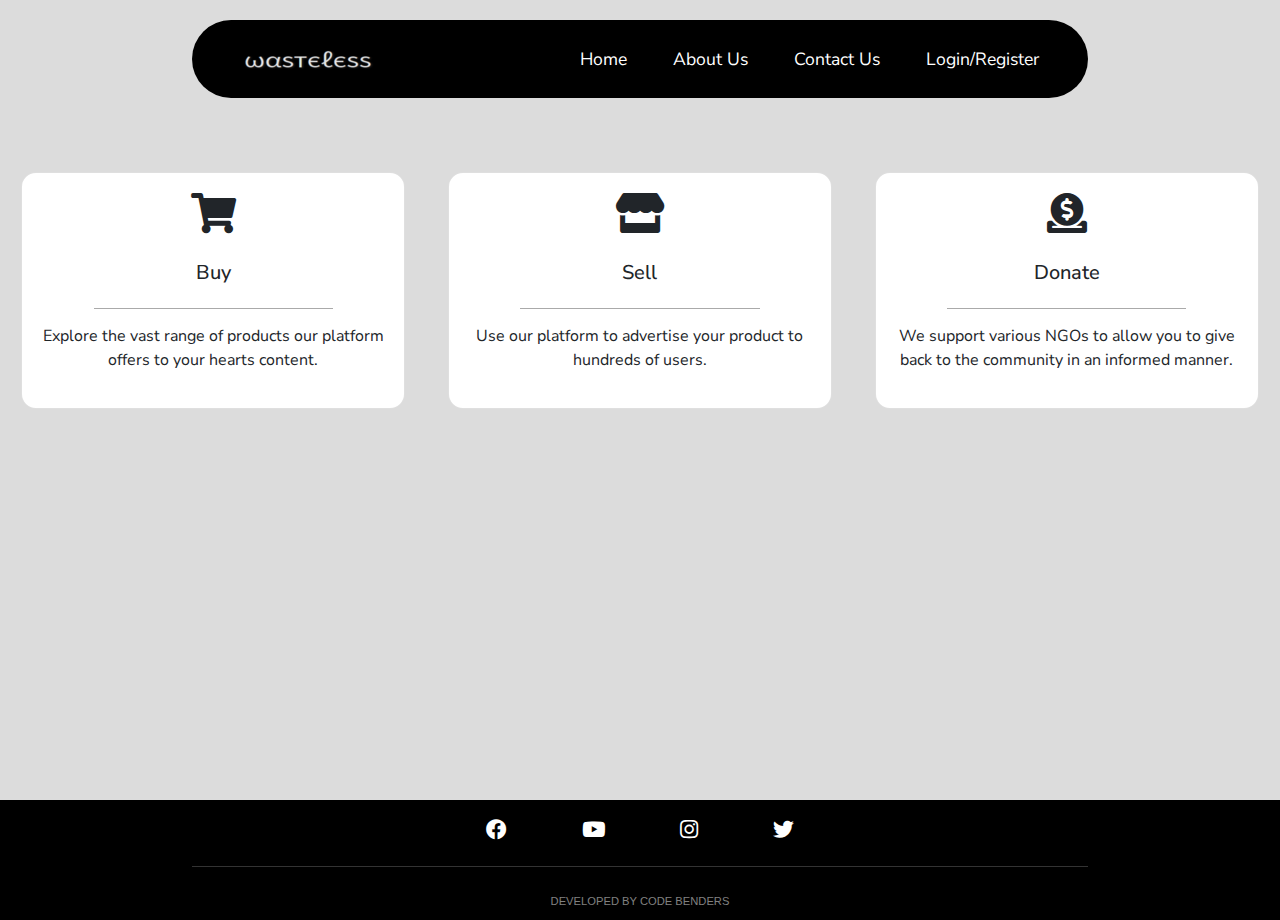
<file: index.html>
<!DOCTYPE html>
<html lang = "en">
    <head>
        <meta charset="utf-8">
        <meta name="viewport" content="width=device-width, initial-scale=1.0">
        <title>WasteLess</title>
        <link rel="stylesheet" href="https://stackpath.bootstrapcdn.com/bootstrap/4.3.1/css/bootstrap.min.css" integrity="sha384-ggOyR0iXCbMQv3Xipma34MD+dH/1fQ784/j6cY/iJTQUOhcWr7x9JvoRxT2MZw1T" crossorigin="anonymous">
        <script src="https://code.jquery.com/jquery-3.3.1.slim.min.js" integrity="sha384-q8i/X+965DzO0rT7abK41JStQIAqVgRVzpbzo5smXKp4YfRvH+8abtTE1Pi6jizo" crossorigin="anonymous"></script>
        <script src="https://cdnjs.cloudflare.com/ajax/libs/popper.js/1.14.7/umd/popper.min.js" integrity="sha384-UO2eT0CpHqdSJQ6hJty5KVphtPhzWj9WO1clHTMGa3JDZwrnQq4sF86dIHNDz0W1" crossorigin="anonymous"></script>
        <script src="https://stackpath.bootstrapcdn.com/bootstrap/4.3.1/js/bootstrap.min.js" integrity="sha384-JjSmVgyd0p3pXB1rRibZUAYoIIy6OrQ6VrjIEaFf/nJGzIxFDsf4x0xIM+B07jRM" crossorigin="anonymous"></script>
        <link rel ="stylesheet" href= "home.css" >
        <link rel="stylesheet" href="fontawesome-free-5.10.2-web/css/all.css">
        
        
    </head>
    <body>
      <div style='min-height: 100%;position:relative;padding:0px;'>
          <nav class="navbar sticky-top navbar-expand-lg navbar-dark bg-light customNav">
              <a class="navbar-brand brand" href="#">
                  <img src="LOGOB.png"></img></a>
              <button class="navbar-toggler" type="button" data-toggle="collapse" data-target="#navbarSupportedContent" aria-controls="navbarSupportedContent" aria-expanded="false" aria-label="Toggle navigation">
                <span class="navbar-toggler-icon"></span>
              </button>   
            
              <div class="collapse navbar-collapse" id="navbarSupportedContent">
              
                <ul class="navbar-nav elements">
                  <li onclick="location.href = 'index.html';" class="nav-item active">
                    <a class="nav-link" href="#"> <p>Home</p> <span class="sr-only">(current)</span></a>
                  </li>
                  <li class="nav-item">
                    <a class="nav-link" href="#"><p>About Us</p></a>
                  </li>
                  <li class='nav-item'>
                    <a class="nav-link" href="#"><p>Contact Us</p></a>
                  </li>
                  <li class="nav-item">
                    <a class="nav-link" href="#"><p>Login/Register</p></a>
                  </li>
                </ul>
              </div>
            </nav>


              <div class = "d-flex flex-lg-row flex-md-column flex-sm-column flex-xs-column flex-xl-row flex-grow-1 flex-shrink-0 flex-wrap justify-content-around align-items-center main">


                <div onclick="location.href = 'buy.html';"class="d-flex flex-column align-items-center justify-content-start card">
                  <i class="fas fa-shopping-cart"></i>
                  <h5>Buy</h5>
                  <hr style='margin:15px;background:#AAA;'class='break'/>
                  <p>Explore the vast range of products our platform 
                    offers to your hearts content.</p>
                </div>
                <div onclick="location.href = 'seller.html';"class="d-flex flex-column align-items-center justify-content-start card">
                  <i class="fas fa-store"></i>
                  <h5>Sell</h5>
                  <hr style='margin:15px;background:#AAA;'class='break'/>
                  <p>Use our platform to advertise your product to 
                    hundreds of users.</p>
                </div>
                <div onclick="location.href = 'donate.html';"class="d-flex flex-column align-items-center justify-content-start card">
                    <i class="fas fa-donate"></i>
                  <h5>Donate</h5>
                  <hr style='margin:15px;background:#AAA;'class='break'/>
                  <p>We support various NGOs to allow you to 
                    give back to the community in an informed manner.</p>
                </div>



              <div class="d-flex flex-column align-items-center bottom">
                  <div class = "d-flex flex-row justify-content-around align-items-center socials">
                    <i class="fab fa-facebook"></i>
                    <i class="fab fa-youtube"></i>
                    <i class="fab fa-instagram"></i>
                    <i class="fab fa-twitter"></i>
                  </div>
                  <hr class='break'/>
                  <p style='color:grey;font-size:0.7em;margin:10px;'>DEVELOPED BY CODE BENDERS</p>
              </div>

      </div>



              
                            
  
                
    </body>
</html>
</file>
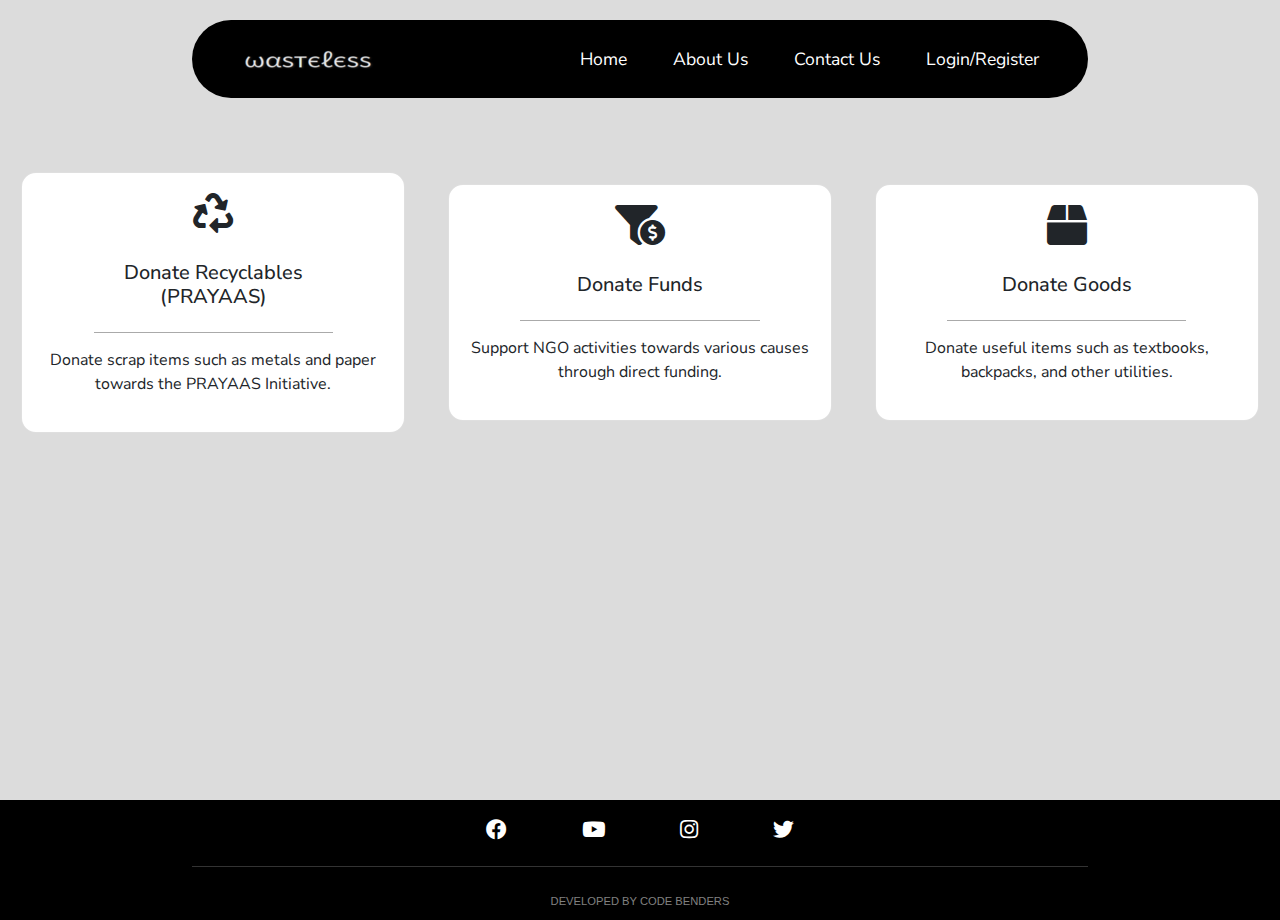
<file: donate.html>
<!DOCTYPE html>
<html lang = "en">
    <head>
        <meta charset="utf-8">
        <title>Donate</title>
        <meta name="viewport" content="width=device-width, initial-scale=1.0">
        <link rel="stylesheet" href="https://stackpath.bootstrapcdn.com/bootstrap/4.3.1/css/bootstrap.min.css" integrity="sha384-ggOyR0iXCbMQv3Xipma34MD+dH/1fQ784/j6cY/iJTQUOhcWr7x9JvoRxT2MZw1T" crossorigin="anonymous">
        <script src="https://code.jquery.com/jquery-3.3.1.slim.min.js" integrity="sha384-q8i/X+965DzO0rT7abK41JStQIAqVgRVzpbzo5smXKp4YfRvH+8abtTE1Pi6jizo" crossorigin="anonymous"></script>
        <script src="https://cdnjs.cloudflare.com/ajax/libs/popper.js/1.14.7/umd/popper.min.js" integrity="sha384-UO2eT0CpHqdSJQ6hJty5KVphtPhzWj9WO1clHTMGa3JDZwrnQq4sF86dIHNDz0W1" crossorigin="anonymous"></script>
        <script src="https://stackpath.bootstrapcdn.com/bootstrap/4.3.1/js/bootstrap.min.js" integrity="sha384-JjSmVgyd0p3pXB1rRibZUAYoIIy6OrQ6VrjIEaFf/nJGzIxFDsf4x0xIM+B07jRM" crossorigin="anonymous"></script>
        <link rel ="stylesheet" href= "home.css" >
        <link rel="stylesheet" href="fontawesome-free-5.10.2-web/css/all.css">
        
        
    </head>
    <body>
      <div style='min-height: 100%;position:relative;padding:0px;'>
          <nav class="navbar sticky-top navbar-expand-lg navbar-dark bg-light customNav">
              <a class="navbar-brand brand" href="#">
                  <img src="LOGOB.png"></img></a>
              <button class="navbar-toggler" type="button" data-toggle="collapse" data-target="#navbarSupportedContent" aria-controls="navbarSupportedContent" aria-expanded="false" aria-label="Toggle navigation">
                <span class="navbar-toggler-icon"></span>
              </button>   
            
              <div class="collapse navbar-collapse" id="navbarSupportedContent">
              
                <ul class="navbar-nav elements">
                  <li onclick="location.href='index.html';"  class="nav-item active">
                    <a class="nav-link" href="#"> <p>Home</p> <span class="sr-only">(current)</span></a>
                  </li>
                  <li class="nav-item">
                    <a class="nav-link" href="#"><p>About Us</p></a>
                  </li>
                  <li class='nav-item'>
                    <a class="nav-link" href="#"><p>Contact Us</p></a>
                  </li>
                  <li class="nav-item">
                    <a class="nav-link" href="#"><p>Login/Register</p></a>
                  </li>
                </ul>
              </div>
            </nav>


              <div class = "d-flex flex-lg-row flex-md-column flex-sm-column flex-xs-column flex-xl-row flex-grow-1 flex-shrink-0 flex-wrap justify-content-around align-items-center main">


                <div onclick="location.href='Recyclables.html';" class="d-flex flex-column align-items-center justify-content-start card">
                    <i class="fas fa-recycle"></i>
                  <h5 style='text-align:center;'>Donate Recyclables <br/>(PRAYAAS)</h5>
                  <hr style='margin:15px;background:#AAA;'class='break'/>
                  <p>Donate scrap items such as metals and paper towards the PRAYAAS Initiative.</p>
                </div>
                <div onclick="location.href='Funds.html';" class="d-flex flex-column align-items-center justify-content-start card">
                        <i class="fas fa-funnel-dollar"></i>
                      <h5>Donate Funds</h5>
                      <hr style='margin:15px;background:#AAA;'class='break'/>
                      <p>Support NGO activities towards various causes through direct funding.</p>
                    </div>
                <div onclick="location.href='Goods.html';" class="d-flex flex-column align-items-center justify-content-start card">
                    <i class="fas fa-box"></i>
                  <h5>Donate Goods</h5>
                  <hr style='margin:15px;background:#AAA;'class='break'/>
                  <p>Donate useful items such as textbooks, backpacks, and other utilities.</p>
                </div>
               

              </div> 


                    <div class="d-flex flex-column align-items-center bottom">
                        <div class = "d-flex flex-row justify-content-around align-items-center socials">
                          <i class="fab fa-facebook"></i>
                          <i class="fab fa-youtube"></i>
                          <i class="fab fa-instagram"></i>
                          <i class="fab fa-twitter"></i>
                        </div>
                        <hr class='break'/>
                        <p style='color:grey;font-size:0.7em;margin:10px;'>DEVELOPED BY CODE BENDERS</p>
                    </div>

      </div>



              
                            
  
                
    </body>
</html>
</file>
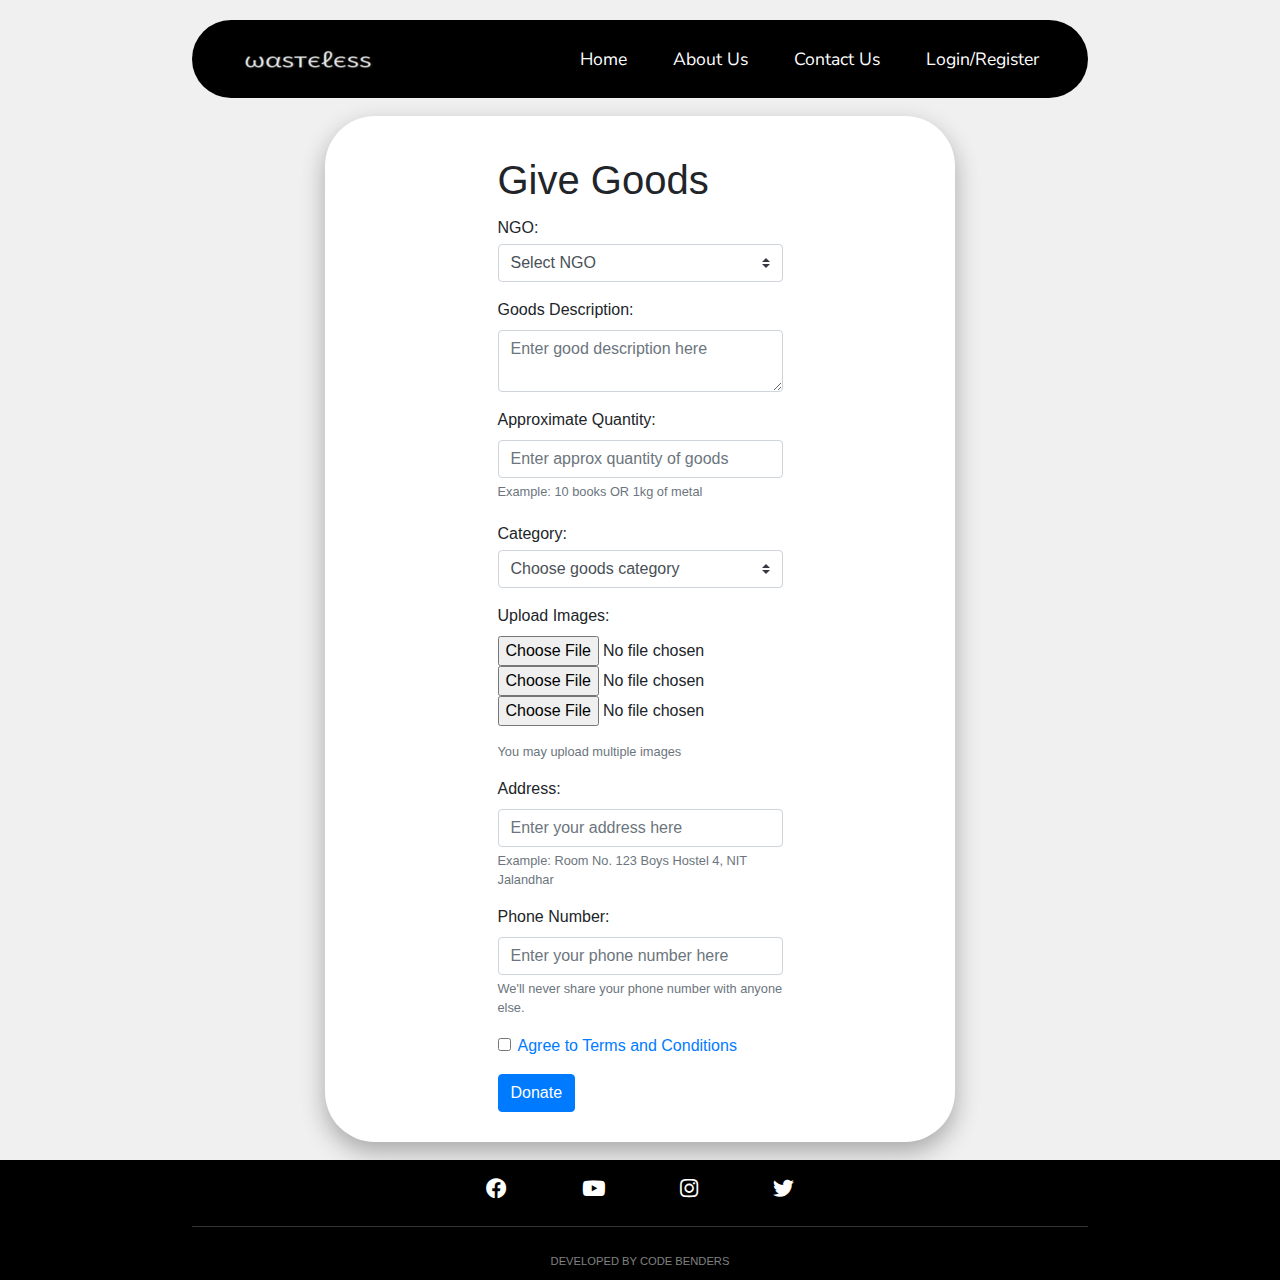
<file: Goods.html>
<!DOCTYPE html>
<html lang = "en">
    <head>
        <meta charset="utf-8">
        <title>Goods</title>
        <link rel="stylesheet" href="https://stackpath.bootstrapcdn.com/bootstrap/4.3.1/css/bootstrap.min.css" integrity="sha384-ggOyR0iXCbMQv3Xipma34MD+dH/1fQ784/j6cY/iJTQUOhcWr7x9JvoRxT2MZw1T" crossorigin="anonymous">
        <script src="https://code.jquery.com/jquery-3.3.1.slim.min.js" integrity="sha384-q8i/X+965DzO0rT7abK41JStQIAqVgRVzpbzo5smXKp4YfRvH+8abtTE1Pi6jizo" crossorigin="anonymous"></script>
        <script src="https://cdnjs.cloudflare.com/ajax/libs/popper.js/1.14.7/umd/popper.min.js" integrity="sha384-UO2eT0CpHqdSJQ6hJty5KVphtPhzWj9WO1clHTMGa3JDZwrnQq4sF86dIHNDz0W1" crossorigin="anonymous"></script>
        <script src="https://stackpath.bootstrapcdn.com/bootstrap/4.3.1/js/bootstrap.min.js" integrity="sha384-JjSmVgyd0p3pXB1rRibZUAYoIIy6OrQ6VrjIEaFf/nJGzIxFDsf4x0xIM+B07jRM" crossorigin="anonymous"></script>
        <link rel ="stylesheet" href= "Goods.css" >
        <link rel="stylesheet" href="fontawesome-free-5.10.2-web/css/all.css">
        
        
    </head>
    <body>
      <div style='min-height: 100%;position:relative;padding:0px;'>
          <nav class="navbar sticky-top navbar-expand-lg navbar-dark bg-light customNav">
              <a class="navbar-brand brand" href="#">
                  <img src="LOGOB.png"></img></a>
              <button class="navbar-toggler" type="button" data-toggle="collapse" data-target="#navbarSupportedContent" aria-controls="navbarSupportedContent" aria-expanded="false" aria-label="Toggle navigation">
                <span class="navbar-toggler-icon"></span>
              </button>   
            
              <div class="collapse navbar-collapse" id="navbarSupportedContent">
              
                <ul class="navbar-nav elements">
                  <li class="nav-item active">
                    <a class="nav-link" href="#"> <p>Home</p> <span class="sr-only">(current)</span></a>
                  </li>
                  <li class="nav-item">
                    <a class="nav-link" href="#"><p>About Us</p></a>
                  </li>
                  <li class='nav-item'>
                    <a class="nav-link" href="#"><p>Contact Us</p></a>
                  </li>
                  <li class="nav-item">
                    <a class="nav-link" href="#"><p>Login/Register</p></a>
                  </li>
                </ul>
              </div>
            </nav>
            <div class="container">
                <div class="row selling">
                    <div class="offset-xl-3 col-xl-6 offset-lg-2 col-lg-8 col-md-12 col-sm-12 sell">
                        <h1>Give Goods</h1>
                         <form action="">
                           
                            <div class="form-group">
                                <label class="my-1 mr-2" for="inlineFormCustomSelectPref">NGO: </label>
                                <select required class="custom-select mr-sm-2" id="category">
                                    <option selected value="">Select NGO</option>
                                    <option value="Prayaas">Prayaas</option>
                                    <option value="Pahal">Pahal</option>
                                    <option value="NGO1">NGO1</option>
                                    <option value="clothing">NGO2</option>
                                  </select>
                            <!-- </form> -->
                        </div>
                          <div class="form-group">
                            <label for="description">Goods Description:</label>
                            <textarea type="text" class="form-control" row="1" id="productdescritpion" required placeholder="Enter good description here"></textarea>
                          </div>

                          <div class="form-group">
                                <label for="description" >Approximate Quantity:</label>
                                <input type="text" class="form-control" id="productprice" pattern="[0-9]{}" required placeholder="Enter approx quantity of goods">
                                <small  class="form-text text-muted">Example: 10 books OR 1kg of metal</small>

                         </div>
                            
                         <div class="form-group">
                            <label class="my-1 mr-2" for="inlineFormCustomSelectPref">Category: </label>
                            <select required class="custom-select mr-sm-2" id="category">
                                <option selected value="">Choose goods category</option>
                                <option value="books">Books</option>
                                <option value="electronic">Electronic Items</option>
                                <option value="sports">Sports</option>
                                <option value="clothing">Clothing</option>
                                <option value="stationary">Stationary</option>
                                <option value="furniture">Furniture</option>
                                <option value="furniture">Daily Use</option>
                                <option value="others">Others</option>
                              </select>
                        <!-- </form> -->
                    </div>
                        
                    <div class="form-group">
                        <label for="address">Upload Images:</label>
                        <div class="form-group">
                        <input type="file" name="pic" accept="image/*" required>
                        <input type="file" name="pic" accept="image/*">
                        <input type="file" name="pic" accept="image/*">
                        </div>
                        <small id="emailHelp" class="form-text text-muted">You may upload multiple images</small>
                    </div>
                        <div class="form-group">
                            <label for="address">Address:</label>
                            <input type="text" class="form-control" id="address" required placeholder="Enter your address here">
                            <small id="emailHelp" class="form-text text-muted">Example: Room No. 123 Boys Hostel 4, NIT Jalandhar</small>

                        </div>
                     
                        
                         <div class="form-group">
                                <label for="description">Phone Number:</label>
                                <input type="text" class="form-control" id="phonenumber" pattern="[0-9]{}" required placeholder="Enter your phone number here">
                                <small id="emailHelp" class="form-text text-muted">We'll never share your phone number with anyone else.</small>
                            </div>
                            
                            <div class="form-group">
                                <div class="form-check">
                                  <input class="form-check-input" type="checkbox" value="" id="termsandcondition" required>
                                  <label class="form-check-label" for="termsandcondition">
                                   <a href="termsandconditions.html"> Agree to Terms and Conditions</a>
                                  </label>
                                  <!-- <div class="invalid-feedback">
                                    You must agree before submitting.
                                  </div> -->
                                </div>
                              </div>
                              <button class="btn btn-primary" type="submit">Donate</button>

                         </form>
                    </div>
                </div> 
            </div>
             

                    <div class="d-flex flex-column align-items-center bottom">
                        <div class = "d-flex flex-row justify-content-around align-items-center socials">
                          <i class="fab fa-facebook"></i>
                          <i class="fab fa-youtube"></i>
                          <i class="fab fa-instagram"></i>
                          <i class="fab fa-twitter"></i>
                        </div>
                        <hr class='break'/>
                        <p style='color:grey;font-size:0.7em;margin:10px;'>DEVELOPED BY CODE BENDERS</p>
                    </div>

      </div>



              
                            
  
                
    </body>
</html>
</file>
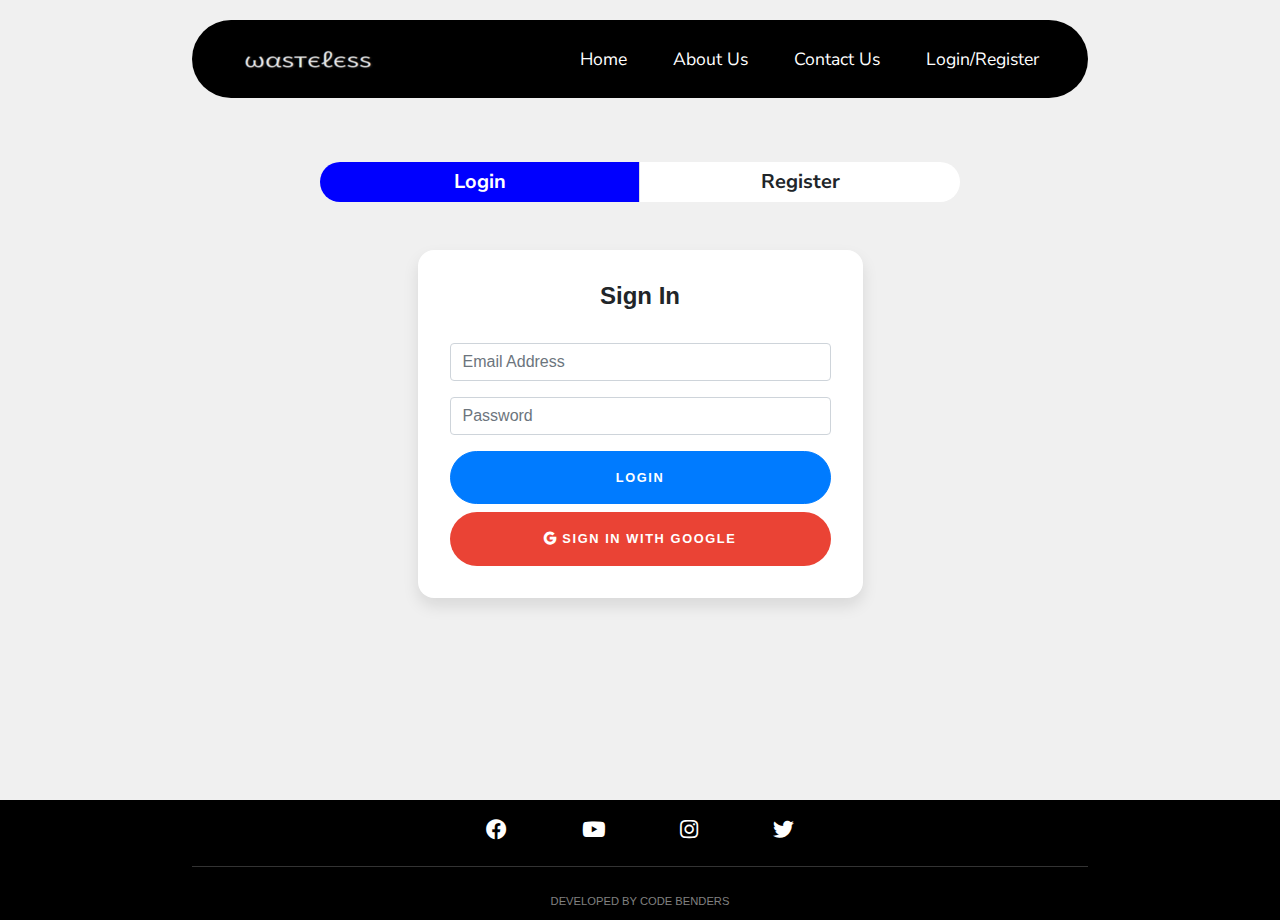
<file: Login.html>
<!DOCTYPE html>
<html lang = "en">
    <head>
        <meta charset="utf-8">
        <title>Login</title>
        <meta name="viewport" content="width=device-width, initial-scale=1.0">
        <link rel="stylesheet" href="https://stackpath.bootstrapcdn.com/bootstrap/4.3.1/css/bootstrap.min.css" integrity="sha384-ggOyR0iXCbMQv3Xipma34MD+dH/1fQ784/j6cY/iJTQUOhcWr7x9JvoRxT2MZw1T" crossorigin="anonymous">
        <script src="https://code.jquery.com/jquery-3.3.1.slim.min.js" integrity="sha384-q8i/X+965DzO0rT7abK41JStQIAqVgRVzpbzo5smXKp4YfRvH+8abtTE1Pi6jizo" crossorigin="anonymous"></script>
        <script src="https://cdnjs.cloudflare.com/ajax/libs/popper.js/1.14.7/umd/popper.min.js" integrity="sha384-UO2eT0CpHqdSJQ6hJty5KVphtPhzWj9WO1clHTMGa3JDZwrnQq4sF86dIHNDz0W1" crossorigin="anonymous"></script>
        <script src="https://stackpath.bootstrapcdn.com/bootstrap/4.3.1/js/bootstrap.min.js" integrity="sha384-JjSmVgyd0p3pXB1rRibZUAYoIIy6OrQ6VrjIEaFf/nJGzIxFDsf4x0xIM+B07jRM" crossorigin="anonymous"></script>
        <link rel ="stylesheet" href= "login.css" >
        <link rel="stylesheet" href="fontawesome-free-5.10.2-web/css/all.css">
        
        
    </head>
    <body>
      <div style='min-height: 100%;position:relative;padding:0px;'>
          <nav class="navbar sticky-top navbar-expand-lg navbar-dark bg-light customNav">
              <a class="navbar-brand brand" href="#">
                  <img src="LOGOB.png"></img></a>
              <button class="navbar-toggler" type="button" data-toggle="collapse" data-target="#navbarSupportedContent" aria-controls="navbarSupportedContent" aria-expanded="false" aria-label="Toggle navigation">
                <span class="navbar-toggler-icon"></span>
              </button>   
            
              <div class="collapse navbar-collapse" id="navbarSupportedContent">
              
                <ul class="navbar-nav elements">
                  <li class="nav-item active">
                    <a class="nav-link" href="#"> <p>Home</p> <span class="sr-only">(current)</span></a>
                  </li>
                  <li class="nav-item">
                    <a class="nav-link" href="#"><p>About Us</p></a>
                  </li>
                  <li class='nav-item'>
                    <a class="nav-link" href="#"><p>Contact Us</p></a>
                  </li>
                  <li class="nav-item">
                    <a class="nav-link" href="#"><p>Login/Register</p></a>
                  </li>
                </ul>
              </div>
            </nav>

            <div class='d-flex flex-row justify-content-around align-items-center buttons'>
              <div class='d-flex flex-row justify-content-around align-items-center inner'>
                <h5>Login</h5>
              </div>
              <div class='d-flex flex-row justify-content-around align-items-center inner'>
                <h5>Register</h5>
              </div>
            </div>

            <div> 


              <div id='signIn' class="container">
                <div class="row">
                  <div class="col-sm-9 col-md-7 col-lg-5 mx-auto">
                    <div class="card card-signin my-5">
                      <div class="card-body">
                        <h5 class="card-title text-center">Sign In</h5>
                        <form class="form-signin">
                             <div class="form-group">
                                  <input type="email"  class="form-control" placeholder="Email Address" pattern="[a-z0-9._%+-]+@[a-z0-9.-]+\.[a-z]{2,4}$" title="exapmle@domain.com" name="Email"  required>
                             </div>
        
                            <div class="form-group">
                                    <input type="password"  class="form-control" placeholder="Password" name="password"  required>
                            </div> 
                            <button class="btn btn-lg btn-primary btn-block text-uppercase" type="submit">Login</button> 
                            <button class="btn btn-lg btn-google btn-block text-uppercase" type="submit"><i class="fab fa-google"></i> Sign in with Google</button>
                        </form>
                       
                      </div>
                    </div>
                  </div>
                </div>
              </div>
              <div style='display:none;' id='reg'class="container">
                <div class="row">
                  <div class="col-sm-9 col-md-7 col-lg-5 mx-auto reg">
                    <div class="card card-signup my-5">
                      <div class="card-body">
                        <h5 class="card-title text-center">Register</h5>
                        <form class="form-signup">
                          <div class="form-group">
                          </div>
                          <div class="form-group">
                            <input type="text"  class="form-control" placeholder="Full Name" name="Name" required>
                          </div>
                          <div class="form-group">
                            <input type="text"  class="form-control" placeholder="Roll Number" name="Roll-Number" pattern="[0-9]{8}" title="Roll Number should be in 8 digit Number " required>
                          </div>
      
                          <div class="form-group">
                                  <input type="email"  class="form-control" placeholder="Email Address" pattern="[a-z0-9._%+-]+@[a-z0-9.-]+\.[a-z]{2,4}$" title="exapmle@domain.com" name="Email"  required>
                          </div>  
      
                          <div class="form-group">
                                  <input type="text"  class="form-control" placeholder="Contact Number" name="Contact-Number" pattern="[0-9]{10}" required>
                          </div>   
                          
                          <div class="form-group">
                                  <input  id='firstPass' type="password" value='' class="form-control password" placeholder="Password" name="password"  required>
                          </div> 
      
                          <div class="form-group">
                                  <input id='secondPass' type="password"  value = '' class="form-control confirm_password" placeholder="Confirm Password" name="confirm_password"  required>
                          </div>  
                          <button id='reg' class="btn btn-lg btn-primary btn-block text-uppercase" type="submit">Register</button>  
                          <button class="btn btn-lg btn-google btn-block text-uppercase" type="submit"><i class="fab fa-google-plus-g"></i> Sign up with Google</button>
                        </form>
                       
                      </div>
                    </div>
                  </div>
                </div>
              </div>


              
            </div>
        
            

            <div class="d-flex flex-column align-items-center bottom">
                <div class = "d-flex flex-row justify-content-around align-items-center socials">
                  <i class="fab fa-facebook"></i>
                  <i class="fab fa-youtube"></i>
                  <i class="fab fa-instagram"></i>
                  <i class="fab fa-twitter"></i>
                </div>
                <hr class='break'/>
                <p style='color:grey;font-size:0.7em;margin:10px;'>DEVELOPED BY CODE BENDERS</p>
            </div>
      </div>   
      <script src='login.js'></script>           
    </body>
</html>
</file>
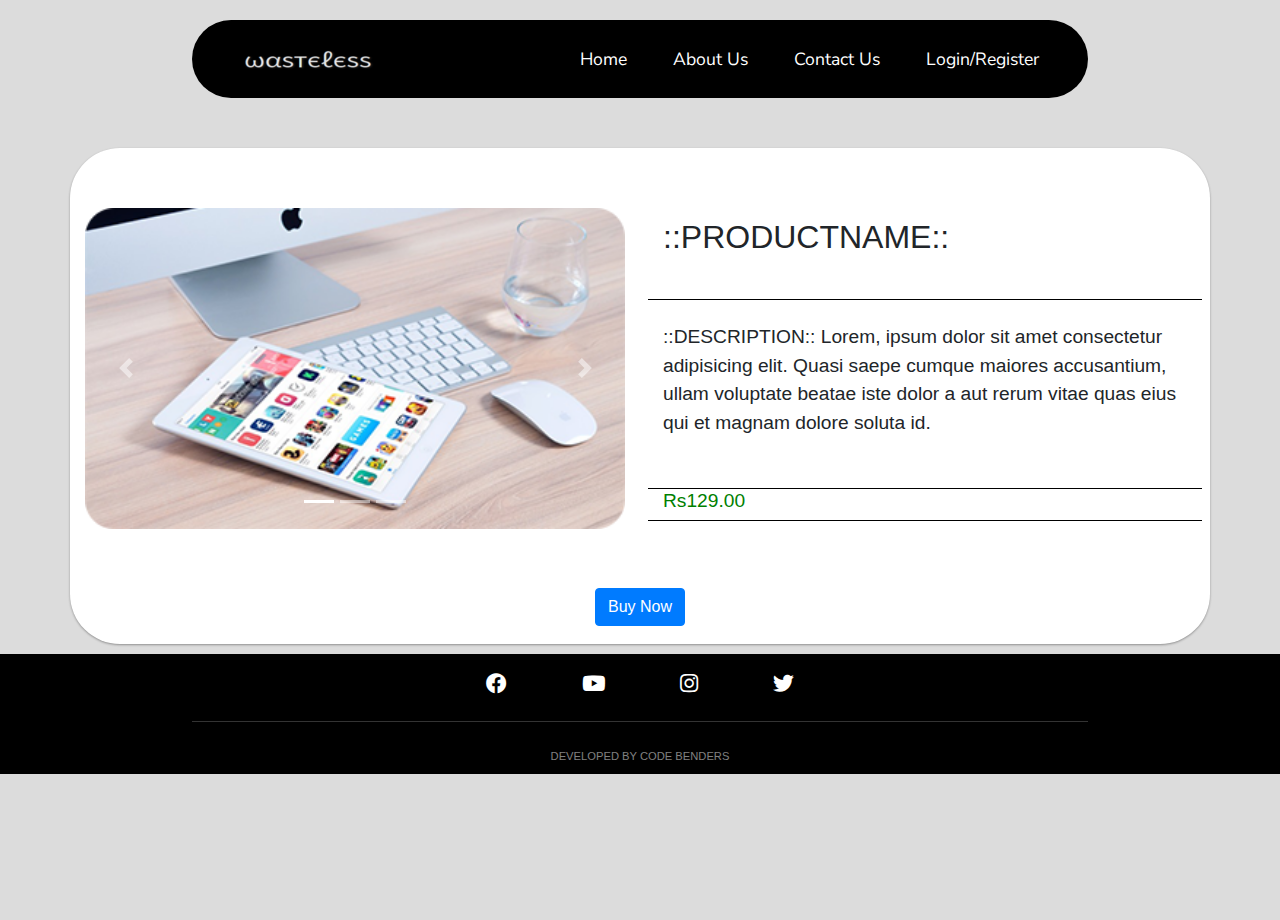
<file: productdescription.html>
<!DOCTYPE html>
<html lang = "en">
    <head>
        <meta charset="utf-8">
        <title> Product Description</title>
        <link rel="stylesheet" href="https://stackpath.bootstrapcdn.com/bootstrap/4.3.1/css/bootstrap.min.css" integrity="sha384-ggOyR0iXCbMQv3Xipma34MD+dH/1fQ784/j6cY/iJTQUOhcWr7x9JvoRxT2MZw1T" crossorigin="anonymous">
        <script src="https://code.jquery.com/jquery-3.3.1.slim.min.js" integrity="sha384-q8i/X+965DzO0rT7abK41JStQIAqVgRVzpbzo5smXKp4YfRvH+8abtTE1Pi6jizo" crossorigin="anonymous"></script>
        <script src="https://cdnjs.cloudflare.com/ajax/libs/popper.js/1.14.7/umd/popper.min.js" integrity="sha384-UO2eT0CpHqdSJQ6hJty5KVphtPhzWj9WO1clHTMGa3JDZwrnQq4sF86dIHNDz0W1" crossorigin="anonymous"></script>
        <script src="https://stackpath.bootstrapcdn.com/bootstrap/4.3.1/js/bootstrap.min.js" integrity="sha384-JjSmVgyd0p3pXB1rRibZUAYoIIy6OrQ6VrjIEaFf/nJGzIxFDsf4x0xIM+B07jRM" crossorigin="anonymous"></script>
        <link rel="stylesheet" href="fontawesome-free-5.10.2-web/css/all.css">
        <link rel ="stylesheet" href= "productdescription.css" >
        <meta name="viewport" content="width=device-width, initial-scale=1.0">
    </head>
    <body style='background:rgb(220,220,220);'>

      <div style='min-height: 100%;position:relative;padding:0px;'>
        <nav class="navbar sticky-top navbar-expand-lg navbar-dark bg-light customNav">
            <a class="navbar-brand brand" href="#">
                <img src="LOGOB.png"></img></a>
            <button class="navbar-toggler" type="button" data-toggle="collapse" data-target="#navbarSupportedContent" aria-controls="navbarSupportedContent" aria-expanded="false" aria-label="Toggle navigation">
              <span class="navbar-toggler-icon"></span>
            </button>   
          
            <div class="collapse navbar-collapse" id="navbarSupportedContent">
            
              <ul class="navbar-nav elements">
                <li class="nav-item active">
                  <a class="nav-link" href="#"> <p>Home</p> <span class="sr-only">(current)</span></a>
                </li>
                <li class="nav-item">
                  <a class="nav-link" href="#"><p>About Us</p></a>
                </li>
                <li class='nav-item'>
                  <a class="nav-link" href="#"><p>Contact Us</p></a>
                </li>
                <li class="nav-item">
                  <a class="nav-link" href="#"><p>Login/Register</p></a>
                </li>
              </ul>
            </div>
          </nav>
       <div class="container ">
        <div class="row">         
        <div class="pdleft col-md-6">
                        <div id="carouselExampleIndicators" class="carousel slide" data-ride="carousel">
                                <ol class="carousel-indicators">
                                  <li data-target="#carouselExampleIndicators" data-slide-to="0" class="active"></li>
                                  <li data-target="#carouselExampleIndicators" data-slide-to="1"></li>
                                  <li data-target="#carouselExampleIndicators" data-slide-to="2"></li>
                                </ol>
                                <div class="carousel-inner">
                                  <div class="carousel-item active">
                                    <img src="1.png" class="d-block w-100" alt="...">
                                  </div>
                                  <div class="carousel-item">
                                    <img src="2.png" class="d-block w-100" alt="...">
                                  </div>
                                  <div class="carousel-item">
                                    <img src="3.png" class="d-block w-100" alt="...">
                                  </div>
                                </div>
                                <a class="carousel-control-prev" href="#carouselExampleIndicators" role="button" data-slide="prev">
                                  <span class="carousel-control-prev-icon" aria-hidden="true"></span>
                                  <span class="sr-only">Previous</span>
                                </a>
                                <a class="carousel-control-next" href="#carouselExampleIndicators" role="button" data-slide="next">
                                  <span class="carousel-control-next-icon" aria-hidden="true"></span>
                                  <span class="sr-only">Next</span>
                                </a>
                              </div>
                 </div>
                 <div class="pdright col-md-6">
                        <div class="row">
                                <div class="col-md-12">
                                 <h2>::PRODUCTNAME::</h2>
                    </div>
                </div>
                <br>
                        <div class="row proddes">
                                    <div class="col-md-12">
                                     <p class="description">
                                      ::DESCRIPTION::
                                      Lorem, ipsum dolor sit amet consectetur adipisicing elit. Quasi saepe cumque maiores accusantium, ullam voluptate beatae iste dolor a aut rerum vitae quas eius qui et magnam dolore soluta id.
                                     </p>
                            </div>
                        </div>
                        <br>
                        <div class="row prodprice">
                            <div class="col-md-12 bottom-rule">
                                         <h3 class="product-price" style="color:green;font-size:1.2em;">Rs129.00</h3>
                            </div>
                        </div>
                 </div>
                 <div class="productbutt">
                           
                    <button id = 'buy'type="button" class="btn btn-primary">Buy Now</button>
                        
                    </div>
       </div>
</div>

<div class="d-flex flex-column align-items-center bottom">
  <div class = "d-flex flex-row justify-content-around align-items-center socials">
    <i class="fab fa-facebook"></i>
    <i class="fab fa-youtube"></i>
    <i class="fab fa-instagram"></i>
    <i class="fab fa-twitter"></i>
  </div>
  <hr class='break'/>
  <p style='color:grey;font-size:0.7em;margin:10px;'>DEVELOPED BY CODE BENDERS</p>
  </div>
</div>
<script src='productdescription.js'></script>
    </body>
</html>
</file>
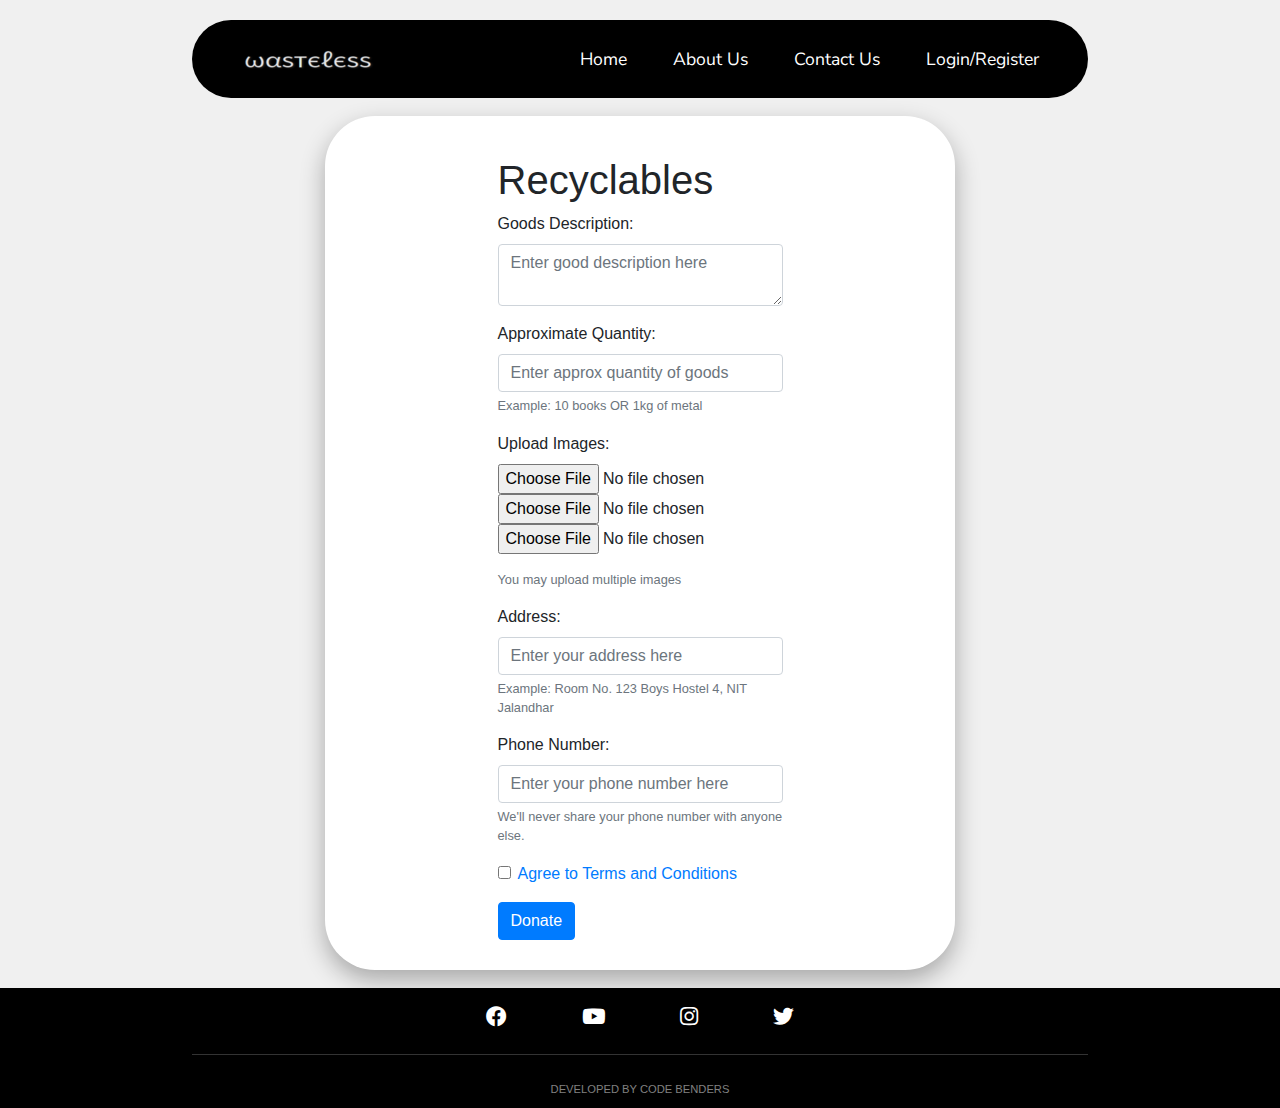
<file: Recyclables.html>
<!DOCTYPE html>
<html lang = "en">
    <head>
        <meta charset="utf-8">
        <title>Recyclables</title>
        <link rel="stylesheet" href="https://stackpath.bootstrapcdn.com/bootstrap/4.3.1/css/bootstrap.min.css" integrity="sha384-ggOyR0iXCbMQv3Xipma34MD+dH/1fQ784/j6cY/iJTQUOhcWr7x9JvoRxT2MZw1T" crossorigin="anonymous">
        <script src="https://code.jquery.com/jquery-3.3.1.slim.min.js" integrity="sha384-q8i/X+965DzO0rT7abK41JStQIAqVgRVzpbzo5smXKp4YfRvH+8abtTE1Pi6jizo" crossorigin="anonymous"></script>
        <script src="https://cdnjs.cloudflare.com/ajax/libs/popper.js/1.14.7/umd/popper.min.js" integrity="sha384-UO2eT0CpHqdSJQ6hJty5KVphtPhzWj9WO1clHTMGa3JDZwrnQq4sF86dIHNDz0W1" crossorigin="anonymous"></script>
        <script src="https://stackpath.bootstrapcdn.com/bootstrap/4.3.1/js/bootstrap.min.js" integrity="sha384-JjSmVgyd0p3pXB1rRibZUAYoIIy6OrQ6VrjIEaFf/nJGzIxFDsf4x0xIM+B07jRM" crossorigin="anonymous"></script>
        <link rel ="stylesheet" href= "Recyclables.css" >
        <link rel="stylesheet" href="fontawesome-free-5.10.2-web/css/all.css">
        
        
    </head>
    <body>
      <div style='min-height: 100%;position:relative;padding:0px;'>
          <nav class="navbar sticky-top navbar-expand-lg navbar-dark bg-light customNav">
              <a class="navbar-brand brand" href="#">
                  <img src="LOGOB.png"></img></a>
              <button class="navbar-toggler" type="button" data-toggle="collapse" data-target="#navbarSupportedContent" aria-controls="navbarSupportedContent" aria-expanded="false" aria-label="Toggle navigation">
                <span class="navbar-toggler-icon"></span>
              </button>   
            
              <div class="collapse navbar-collapse" id="navbarSupportedContent">
              
                <ul class="navbar-nav elements">
                  <li class="nav-item active">
                    <a class="nav-link" href="#"> <p>Home</p> <span class="sr-only">(current)</span></a>
                  </li>
                  <li class="nav-item">
                    <a class="nav-link" href="#"><p>About Us</p></a>
                  </li>
                  <li class='nav-item'>
                    <a class="nav-link" href="#"><p>Contact Us</p></a>
                  </li>
                  <li class="nav-item">
                    <a class="nav-link" href="#"><p>Login/Register</p></a>
                  </li>
                </ul>
              </div>
            </nav>
            <div class="container">
                <div class="row selling">
                    <div class="offset-xl-3 col-xl-6 offset-lg-2 col-lg-8 col-md-12 col-sm-12 sell">
                        <h1>Recyclables</h1>
                         <form action="">
                           

                          <div class="form-group">
                            <label for="description">Goods Description:</label>
                            <textarea type="text" class="form-control" row="1" id="productdescritpion" required placeholder="Enter good description here"></textarea>
                          </div>

                          <div class="form-group">
                                <label for="description" >Approximate Quantity:</label>
                                <input type="text" class="form-control" id="productprice" pattern="[0-9]{}" required placeholder="Enter approx quantity of goods">
                                <small  class="form-text text-muted">Example: 10 books OR 1kg of metal</small>

                         </div>
                            
                        
                    <div class="form-group">
                        <label for="address">Upload Images:</label>
                        <div class="form-group">
                        <input type="file" name="pic" accept="image/*" required>
                        <input type="file" name="pic" accept="image/*">
                        <input type="file" name="pic" accept="image/*">
                        </div>
                        <small id="emailHelp" class="form-text text-muted">You may upload multiple images</small>
                    </div>
                        <div class="form-group">
                            <label for="address">Address:</label>
                            <input type="text" class="form-control" id="address" required placeholder="Enter your address here">
                            <small id="emailHelp" class="form-text text-muted">Example: Room No. 123 Boys Hostel 4, NIT Jalandhar</small>

                        </div>
                     
                        
                         <div class="form-group">
                                <label for="description">Phone Number:</label>
                                <input type="text" class="form-control" id="phonenumber" pattern="[0-9]{}" required placeholder="Enter your phone number here">
                                <small id="emailHelp" class="form-text text-muted">We'll never share your phone number with anyone else.</small>
                            </div>
                            
                            <div class="form-group">
                                <div class="form-check">
                                  <input class="form-check-input" type="checkbox" value="" id="termsandcondition" required>
                                  <label class="form-check-label" for="termsandcondition">
                                   <a href="termsandconditions.html"> Agree to Terms and Conditions</a>
                                  </label>
                                  <!-- <div class="invalid-feedback">
                                    You must agree before submitting.
                                  </div> -->
                                </div>
                              </div>
                              <button class="btn btn-primary" type="submit">Donate</button>

                         </form>
                    </div>
                </div> 
            </div>
             

                    <div class="d-flex flex-column align-items-center bottom">
                        <div class = "d-flex flex-row justify-content-around align-items-center socials">
                          <i class="fab fa-facebook"></i>
                          <i class="fab fa-youtube"></i>
                          <i class="fab fa-instagram"></i>
                          <i class="fab fa-twitter"></i>
                        </div>
                        <hr class='break'/>
                        <p style='color:grey;font-size:0.7em;margin:10px;'>DEVELOPED BY CODE BENDERS</p>
                    </div>

      </div>



              
                            
  
                
    </body>
</html>
</file>
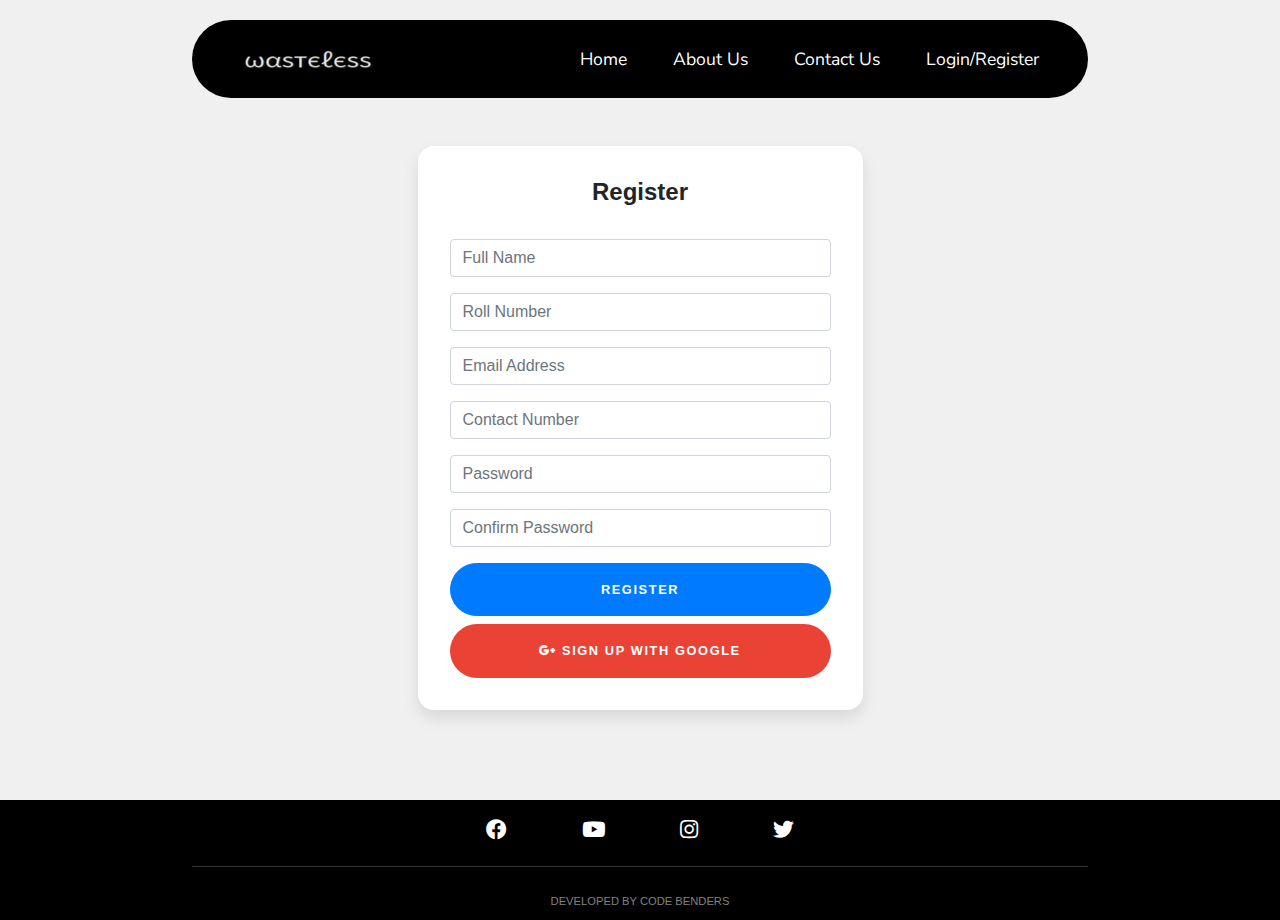
<file: Register.html>
<!DOCTYPE html>
<html lang = "en">
    <head>
        <meta charset="utf-8">
        <title>Register</title>
        <meta name="viewport" content="width=device-width, initial-scale=1.0">
        <link rel="stylesheet" href="https://stackpath.bootstrapcdn.com/bootstrap/4.3.1/css/bootstrap.min.css" integrity="sha384-ggOyR0iXCbMQv3Xipma34MD+dH/1fQ784/j6cY/iJTQUOhcWr7x9JvoRxT2MZw1T" crossorigin="anonymous">
        <script src="https://code.jquery.com/jquery-3.3.1.slim.min.js" integrity="sha384-q8i/X+965DzO0rT7abK41JStQIAqVgRVzpbzo5smXKp4YfRvH+8abtTE1Pi6jizo" crossorigin="anonymous"></script>
        <script src="https://cdnjs.cloudflare.com/ajax/libs/popper.js/1.14.7/umd/popper.min.js" integrity="sha384-UO2eT0CpHqdSJQ6hJty5KVphtPhzWj9WO1clHTMGa3JDZwrnQq4sF86dIHNDz0W1" crossorigin="anonymous"></script>
        <script src="https://stackpath.bootstrapcdn.com/bootstrap/4.3.1/js/bootstrap.min.js" integrity="sha384-JjSmVgyd0p3pXB1rRibZUAYoIIy6OrQ6VrjIEaFf/nJGzIxFDsf4x0xIM+B07jRM" crossorigin="anonymous"></script>
        <link rel="stylesheet" href="Register.css">
        <link rel="stylesheet" href="fontawesome-free-5.10.2-web/css/all.css">
        
        
    </head>
    <body>
      <div style='min-height: 100%;position:relative;padding:0px;'>
          <nav class="navbar sticky-top navbar-expand-lg navbar-dark bg-light customNav">
              <a class="navbar-brand brand" href="#">
                  <img src="LOGOB.png"></img></a>
              <button class="navbar-toggler" type="button" data-toggle="collapse" data-target="#navbarSupportedContent" aria-controls="navbarSupportedContent" aria-expanded="false" aria-label="Toggle navigation">
                <span class="navbar-toggler-icon"></span>
              </button>   
            
              <div class="collapse navbar-collapse" id="navbarSupportedContent">
              
                <ul class="navbar-nav elements">
                  <li class="nav-item active">
                    <a class="nav-link" href="#"> <p>Home</p> <span class="sr-only">(current)</span></a>
                  </li>
                  <li class="nav-item">
                    <a class="nav-link" href="#"><p>About Us</p></a>
                  </li>
                  <li class='nav-item'>
                    <a class="nav-link" href="#"><p>Contact Us</p></a>
                  </li>
                  <li class="nav-item">
                    <a class="nav-link" href="#"><p>Login/Register</p></a>
                  </li>
                </ul>
              </div>
            </nav>


            <div class="container">
              <div class="row">
                <div class="col-sm-9 col-md-7 col-lg-5 mx-auto reg">
                  <div class="card card-signup my-5">
                    <div class="card-body">
                      <h5 class="card-title text-center">Register</h5>
                      <form class="form-signup">
                        <div class="form-group">
                        </div>
                        <div class="form-group">
                          <input type="text"  class="form-control" placeholder="Full Name" name="Name" required>
                        </div>
                        <div class="form-group">
                          <input type="text"  class="form-control" placeholder="Roll Number" name="Roll-Number" pattern="[0-9]{8}" title="Roll Number should be in 8 digit Number " required>
                        </div>
    
                        <div class="form-group">
                                <input type="email"  class="form-control" placeholder="Email Address" pattern="[a-z0-9._%+-]+@[a-z0-9.-]+\.[a-z]{2,4}$" title="exapmle@domain.com" name="Email"  required>
                        </div>  
    
                        <div class="form-group">
                                <input type="text"  class="form-control" placeholder="Contact Number" name="Contact-Number" pattern="[0-9]{10}" required>
                        </div>   
                        
                        <div class="form-group">
                                <input  id='firstPass' type="password" value='' class="form-control password" placeholder="Password" name="password"  required>
                        </div> 
    
                        <div class="form-group">
                                <input id='secondPass' type="password"  value = '' class="form-control confirm_password" placeholder="Confirm Password" name="confirm_password"  required>
                        </div>  
                        <button id='reg' class="btn btn-lg btn-primary btn-block text-uppercase" type="submit">Register</button>  
                        <button class="btn btn-lg btn-google btn-block text-uppercase" type="submit"><i class="fab fa-google-plus-g"></i> Sign up with Google</button>
                      </form>
                     
                    </div>
                  </div>
                </div>
              </div>
            </div>
    
    
 
            <div class="d-flex flex-column align-items-center bottom">
                <div class = "d-flex flex-row justify-content-around align-items-center socials">
                  <i class="fab fa-facebook"></i>
                  <i class="fab fa-youtube"></i>
                  <i class="fab fa-instagram"></i>
                  <i class="fab fa-twitter"></i>
                </div>
                <hr class='break'/>
                <p style='color:grey;font-size:0.7em;margin:10px;'>DEVELOPED BY CODE BENDERS</p>
            </div>

      </div>   
      
      <script src="Confirm_password.js"></script>
      
    </body>
</html>






<!-- <!DOCTYPE html>
<html lang="en">
<head>
    <meta charset="UTF-8">
    <meta name="viewport" content="width=device-width, initial-scale=1.0">
    <meta http-equiv="X-UA-Compatible" content="ie=edge">
    <title>Register</title>
    <link rel="stylesheet" href="https://stackpath.bootstrapcdn.com/bootstrap/4.3.1/css/bootstrap.min.css" integrity="sha384-ggOyR0iXCbMQv3Xipma34MD+dH/1fQ784/j6cY/iJTQUOhcWr7x9JvoRxT2MZw1T" crossorigin="anonymous">
    <link rel="stylesheet" href="fontawesome-free-5.10.2-web/css/all.css">
    <link rel="stylesheet" href="Register.css">
</head>
<body>
</body>
</html> -->
</file>
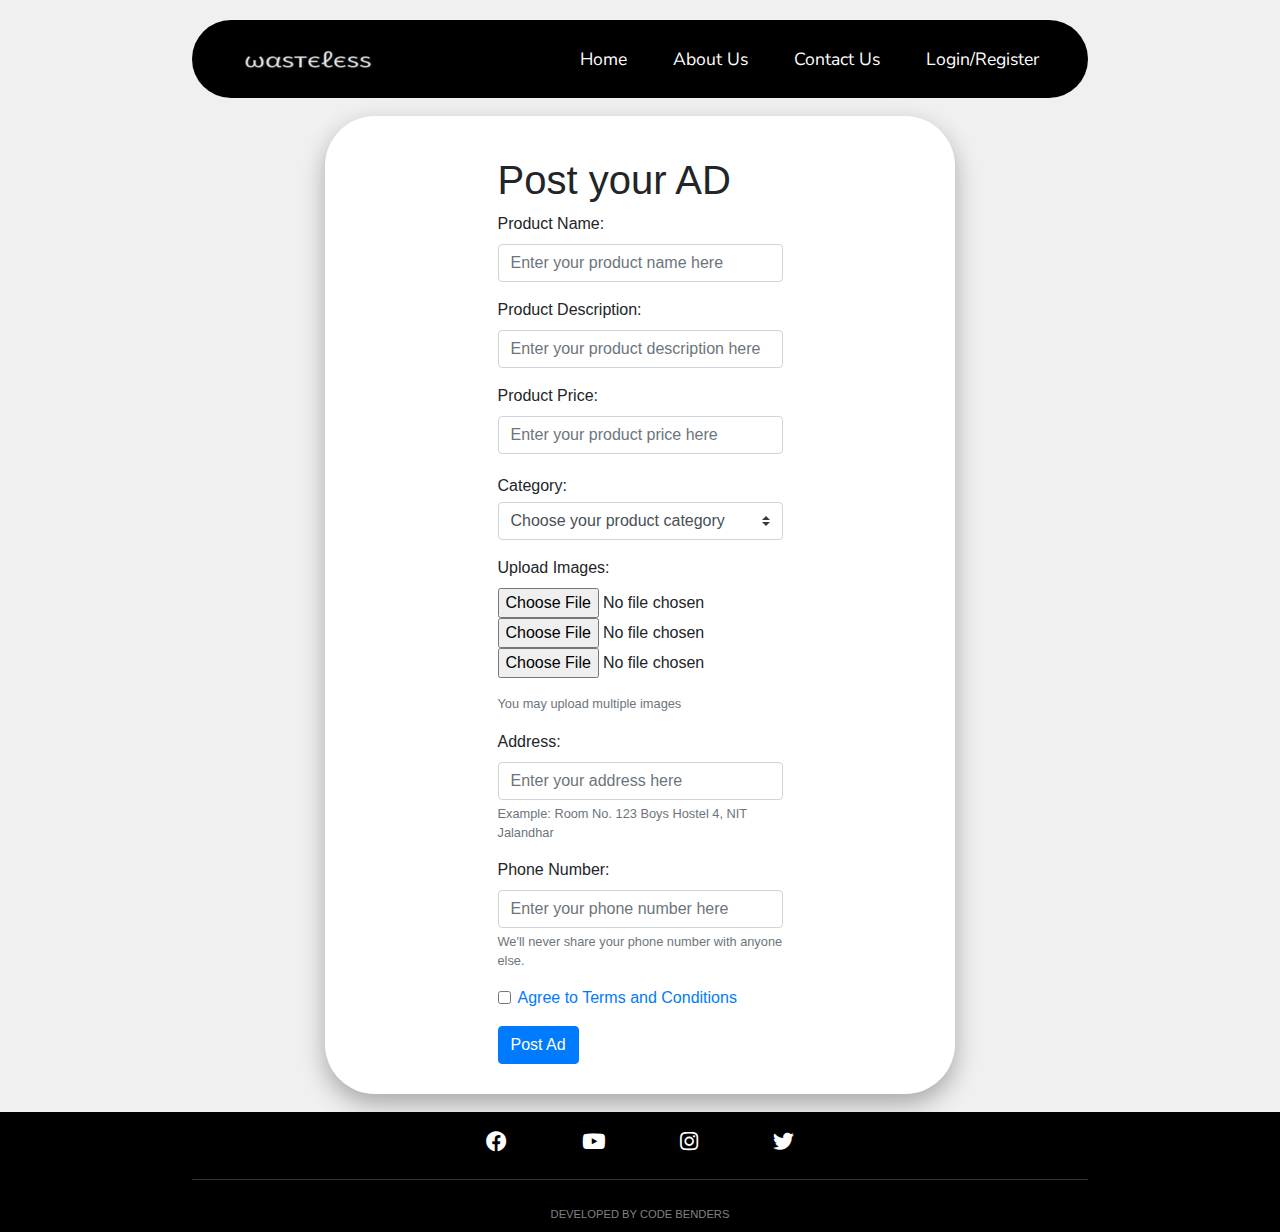
<file: seller.html>
<!DOCTYPE html>
<html lang = "en">
    <head>
        <meta charset="utf-8">
        <meta name="viewport" content="width=device-width, initial-scale=1.0">

        <title>Seller</title>
        <link rel="stylesheet" href="https://stackpath.bootstrapcdn.com/bootstrap/4.3.1/css/bootstrap.min.css" integrity="sha384-ggOyR0iXCbMQv3Xipma34MD+dH/1fQ784/j6cY/iJTQUOhcWr7x9JvoRxT2MZw1T" crossorigin="anonymous">
        <script src="https://code.jquery.com/jquery-3.3.1.slim.min.js" integrity="sha384-q8i/X+965DzO0rT7abK41JStQIAqVgRVzpbzo5smXKp4YfRvH+8abtTE1Pi6jizo" crossorigin="anonymous"></script>
        <script src="https://cdnjs.cloudflare.com/ajax/libs/popper.js/1.14.7/umd/popper.min.js" integrity="sha384-UO2eT0CpHqdSJQ6hJty5KVphtPhzWj9WO1clHTMGa3JDZwrnQq4sF86dIHNDz0W1" crossorigin="anonymous"></script>
        <script src="https://stackpath.bootstrapcdn.com/bootstrap/4.3.1/js/bootstrap.min.js" integrity="sha384-JjSmVgyd0p3pXB1rRibZUAYoIIy6OrQ6VrjIEaFf/nJGzIxFDsf4x0xIM+B07jRM" crossorigin="anonymous"></script>
        <link rel ="stylesheet" href= "seller.css" >
        <link rel="stylesheet" href="fontawesome-free-5.10.2-web/css/all.css">
        
        
    </head>
    <body>
      <div style='min-height: 100%;position:relative;padding:0px;'>
          <nav class="navbar sticky-top navbar-expand-lg navbar-dark bg-light customNav">
              <a class="navbar-brand brand" href="#">
                  <img src="LOGOB.png"></img></a>
              <button class="navbar-toggler" type="button" data-toggle="collapse" data-target="#navbarSupportedContent" aria-controls="navbarSupportedContent" aria-expanded="false" aria-label="Toggle navigation">
                <span class="navbar-toggler-icon"></span>
              </button>   
            
              <div class="collapse navbar-collapse" id="navbarSupportedContent">
              
                <ul class="navbar-nav elements">
                  <li onclick="location.href = 'index.html';"class="nav-item active">
                    <a class="nav-link" href="#"> <p>Home</p> <span class="sr-only">(current)</span></a>
                  </li>
                  <li class="nav-item">
                    <a class="nav-link" href="#"><p>About Us</p></a>
                  </li>
                  <li class='nav-item'>
                    <a class="nav-link" href="#"><p>Contact Us</p></a>
                  </li>
                  <li class="nav-item">
                    <a class="nav-link" href="#"><p>Login/Register</p></a>
                  </li>
                </ul>
              </div>
            </nav>
            <div class="container">
                <div class="row selling">
                    <div class="offset-xl-3 col-xl-6 offset-lg-2 col-lg-8 col-md-12 col-sm-12 sell">
                        <h1>Post your AD</h1>
                         <form action="">
                           
                            <div class="form-group">
                             <label for="productname">Product Name:</label>
                             <input type="text" class="form-control" id="productname" required placeholder="Enter your product name here">
                           </div>
<!--                               
                           <div class="form-group">
                            <label for="adtitle">Ad Title:</label>
                            <input type="text" class="form-control" id="adtitle" required placeholder="Enter your ad title here">
                          </div> -->

                          <div class="form-group">
                            <label for="description">Product Description:</label>
                            <input type="text" class="form-control" id="productdescritpion" required placeholder="Enter your product description here">
                          </div>

                          <div class="form-group">
                                <label for="description" >Product Price:</label>
                                <input type="text" class="form-control" id="productprice" pattern="[0-9]{}" required placeholder="Enter your product price here">
                         </div>
                            
                         <div class="form-group">
                            <label class="my-1 mr-2" for="inlineFormCustomSelectPref">Category: </label>
                            <select required class="custom-select mr-sm-2" id="category">
                                <option selected value="">Choose your product category</option>
                                <option value="books">Books</option>
                                <option value="electronic">Electronic Items</option>
                                <option value="sports">Sports</option>
                                <option value="clothing">Clothing</option>
                                <option value="stationary">Stationary</option>
                                <option value="furniture">Furniture</option>
                                <option value="furniture">Daily Use</option>
                                <option value="others">Others</option>
                              </select>
                        <!-- </form> -->
                    </div>
                        
                    <div class="form-group">
                        <label for="address">Upload Images:</label>
                        <div class="form-group">
                        <input type="file" name="pic" accept="image/*" required>
                        <input type="file" name="pic" accept="image/*">
                        <input type="file" name="pic" accept="image/*">
                        </div>
                        <small id="emailHelp" class="form-text text-muted">You may upload multiple images</small>
                    </div>
                        <div class="form-group">
                            <label for="address">Address:</label>
                            <input type="text" class="form-control" id="address" required placeholder="Enter your address here">
                            <small id="emailHelp" class="form-text text-muted">Example: Room No. 123 Boys Hostel 4, NIT Jalandhar</small>

                        </div>
                     
                        
                         <div class="form-group">
                                <label for="description">Phone Number:</label>
                                <input type="text" class="form-control" id="phonenumber" pattern="[0-9]{}" required placeholder="Enter your phone number here">
                                <small id="emailHelp" class="form-text text-muted">We'll never share your phone number with anyone else.</small>
                            </div>
                            
                            <div class="form-group">
                                <div class="form-check">
                                  <input class="form-check-input" type="checkbox" value="" id="termsandcondition" required>
                                  <label class="form-check-label" for="termsandcondition">
                                   <a href="termsandconditions.html"> Agree to Terms and Conditions</a>
                                  </label>
                                  <!-- <div class="invalid-feedback">
                                    You must agree before submitting.
                                  </div> -->
                                </div>
                              </div>
                              <button class="btn btn-primary" type="submit">Post Ad</button>

                         </form>
                    </div>
                </div> 
            </div>
             

                    <div class="d-flex flex-column align-items-center bottom">
                        <div class = "d-flex flex-row justify-content-around align-items-center socials">
                          <i class="fab fa-facebook"></i>
                          <i class="fab fa-youtube"></i>
                          <i class="fab fa-instagram"></i>
                          <i class="fab fa-twitter"></i>
                        </div>
                        <hr class='break'/>
                        <p style='color:grey;font-size:0.7em;margin:10px;'>DEVELOPED BY CODE BENDERS</p>
                    </div>

      </div>



              
                            
  
                
    </body>
</html>
</file>
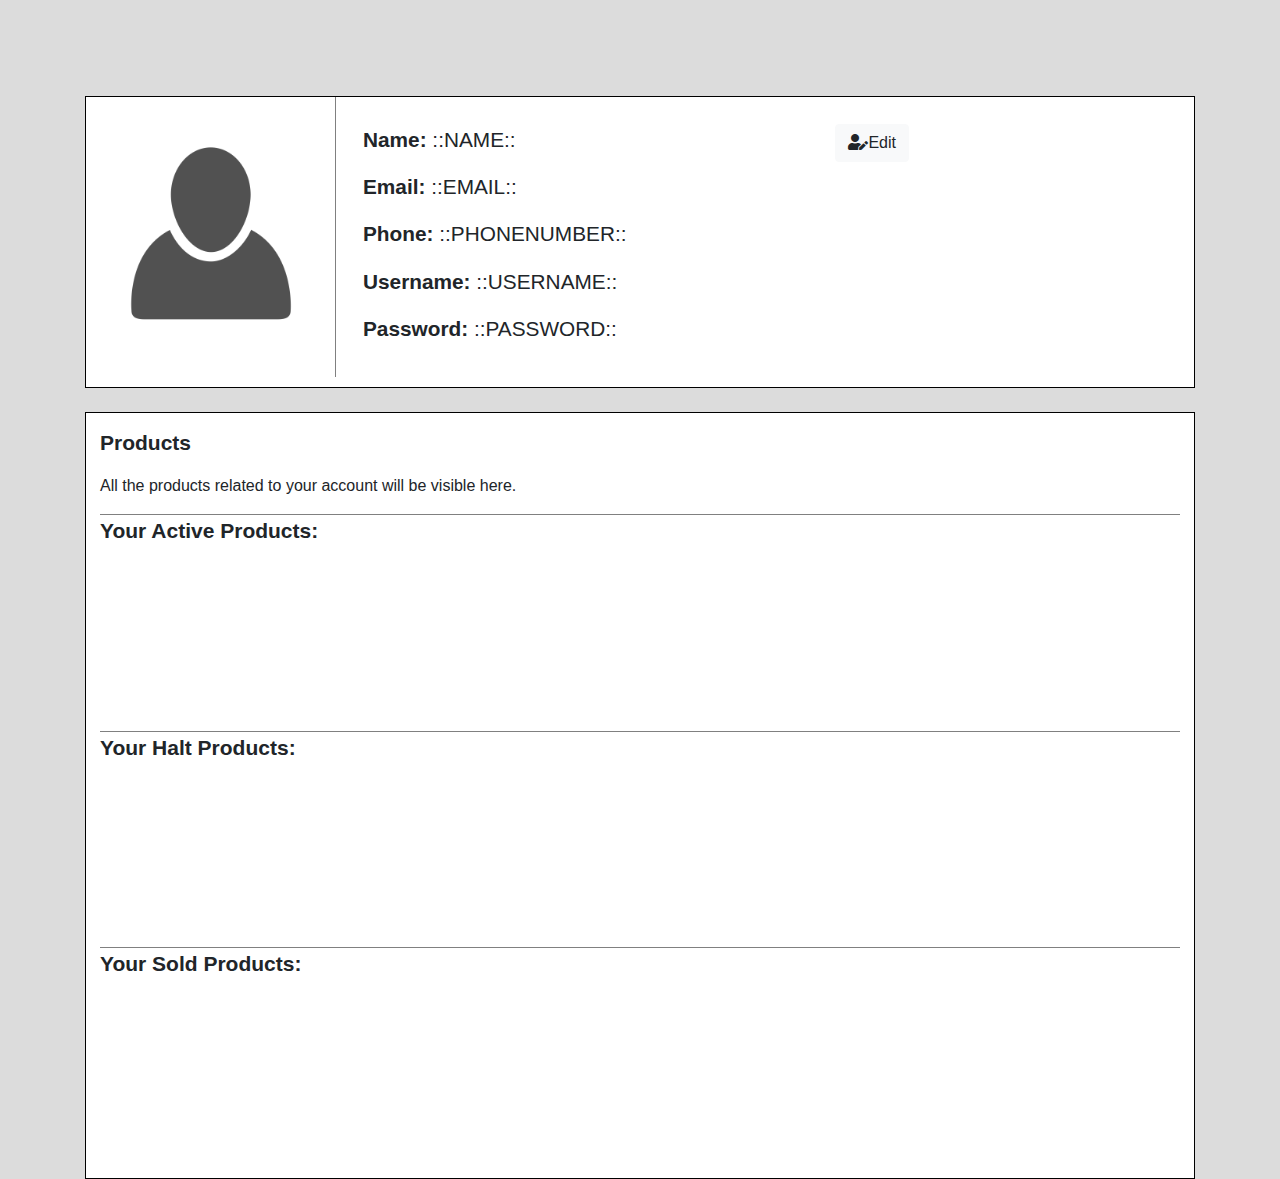
<file: userprofile.html>
<!DOCTYPE html>
<html lang = "en">
    <head>
        <meta charset="utf-8">
        <title>User Profile</title>
        <link rel="stylesheet" href="https://stackpath.bootstrapcdn.com/bootstrap/4.3.1/css/bootstrap.min.css" integrity="sha384-ggOyR0iXCbMQv3Xipma34MD+dH/1fQ784/j6cY/iJTQUOhcWr7x9JvoRxT2MZw1T" crossorigin="anonymous">
        <script src="https://code.jquery.com/jquery-3.3.1.slim.min.js" integrity="sha384-q8i/X+965DzO0rT7abK41JStQIAqVgRVzpbzo5smXKp4YfRvH+8abtTE1Pi6jizo" crossorigin="anonymous"></script>
        <script src="https://cdnjs.cloudflare.com/ajax/libs/popper.js/1.14.7/umd/popper.min.js" integrity="sha384-UO2eT0CpHqdSJQ6hJty5KVphtPhzWj9WO1clHTMGa3JDZwrnQq4sF86dIHNDz0W1" crossorigin="anonymous"></script>
        <script src="https://stackpath.bootstrapcdn.com/bootstrap/4.3.1/js/bootstrap.min.js" integrity="sha384-JjSmVgyd0p3pXB1rRibZUAYoIIy6OrQ6VrjIEaFf/nJGzIxFDsf4x0xIM+B07jRM" crossorigin="anonymous"></script>
        <link rel="stylesheet" href="fontawesome-free-5.10.2-web/css/all.css">
        <link rel ="stylesheet" href= "userprofile.css" >
    </head>
    <body style='background:rgb(220,220,220);'>
       <br>
       <br>
       <br>
       <br>
        <!-- <div class="container">
                <nav class="navbar sticky-top navbar-expand-lg navbar-light bg-light customNav">
                        <a class="navbar-brand brand" href="#">
                            <img src="LOGO.PNG"></img></a>
                        <button class="navbar-toggler" type="button" data-toggle="collapse" data-target="#navbarSupportedContent" aria-controls="navbarSupportedContent" aria-expanded="false" aria-label="Toggle navigation">
                          <span class="navbar-toggler-icon"></span>
                        </button>   
                      
                        <div class="collapse navbar-collapse" id="navbarSupportedContent">
                         
                          <ul class="navbar-nav elements">
                            <li class="nav-item active">
                              <a class="nav-link" href="#"> <p>Home</p> <span class="sr-only">(current)</span></a>
                            </li>
                            <li class="nav-item">
                              <a class="nav-link" href="#"><p>About Us</p></a>
                            </li>
                            <li class='nav-item'>
                              <a class="nav-link" href="#"><p>Contact Us</p></a>
                            </li>
                            <li class="nav-item">
                              <a class="nav-link" href="#"><p>Login/Register</p></a>
                            </li>
                          </ul>
                        </div>
                      </nav>
        </div> -->
        <div class="container profilemain">
           <div class="d-flex flex-row justify-content-start userdata">
                   <div class="userimage">
                     <img class="ui" src="user.png" alt="Image Not avialable">
                   </div>
                   <div class="userinfo">
                    <button type="button" class="btn btn-light" style="float: right;"><i class="fas fa-user-edit"></i>Edit</button>
                    <p><b>Name:</b> <span class="ss">::NAME::</span> </p>
                    <p><b>Email: </b> <span class="ss">::EMAIL::</span> </p>
                    <p><b>Phone: </b><span class="ss">::PHONENUMBER::</span> </p>
                    <p><b>Username: </b><span class="ss">::USERNAME::</span> </p>
                    <p><b>Password: </b><span class="ss">::PASSWORD::</span> </p>
                   </div>
           </div>
           <br>
           <div class="userproducts">
               <p class="sp"><b>Products</b></p>
               <p>All the products related to your account will be visible here.</p>
              <div class="active">
                  <p class="sp"><b>Your Active Products:</b> </p>
                  <!-- replace breaks with cards -->
                  <br><br><br><br><br><br><br>
              </div>
              <div class="halt">
                 <p class="sp"><b>Your Halt Products: </b></p>
                  <!-- replace breaks with cards -->
                 <br><br><br><br><br><br><br>
              </div>
              <div class="sold">
                 <p class="sp"><b>Your Sold Products: </b></p>
                 <!-- replace breaks with cards -->
                 <br><br><br><br><br><br><br>
              </div>
           </div>
        </div>
    </body>
</html>
</file>
<file: home.css>
@import url('https://fonts.googleapis.com/css?family=Nunito+Sans&display=swap');
body,html
    {
    background-color: rgb(220,220,220);
    height:100%;
    padding:0px;
    margin:0px;
    }
.customNav
    {
    margin:auto;
    margin-top:20px;
    border-radius:55px;
    background:black !important;
    width:70%;
    }
.customNav p 
    {
    color:white;
    }
.brand
    {
    margin-left:20px;
    }
.elements
    {
    margin:10px;
    width:100%;
    display:flex;
    flex-flow:row nowrap;
    justify-content: flex-end;
    }
.elements li
    {
    margin-left:15px;
    margin-right:15px;
    }
.elements p:hover
    {
    color:grey;
    transition-timing-function: ease-in-out;
    transition-duration:0.3s;
    }
.nav-link  p 
    {
    padding:0px;
    margin:0px;
    font-size:1.1em;
    font-family: 'Nunito Sans', sans-serif;
    }
.bottom
    {
    background:black;
    position: absolute;
    bottom:0px;
    width:100%;
    height:120px;
    color:white;
    margin:0px;
    }
.break
    {
    border:0px;
    height:1px;
    background:#333333;
    width:70%;
    display:block;
    }
.socials
    {
    width:30%;
    margin:auto;
    height:50px;
    margin-top:10px;
    }
.socials > i
    {
    font-size:1.3em;
    color:white;
    transition-duration:0.3s;
    transition-timing-function: ease-in-out;
    }
.socials > i:first-child:hover 
    {
    color:#3C5A99;
    }
.socials >i:nth-child(2):hover
    {
    color:#FF0000;
    }
.socials >i:nth-child(3):hover
    {
    color:#C13584;
    }
.socials >i:last-child:hover
    {
    color:#1DA1F2;
    }
.main
    {
    /* display:flex;
    flex-flow:row wrap;
    flex-shrink:0;
    flex-grow:0;
    justify-content:space-around;
    align-items:center; */
    width:100%;
    flex-shrink:0 !important;
    margin:0px;
    flex-grow:0 !important;
    margin-top:5%;
    padding-bottom:120px;
    height:100%;
    }
.card
    {
    height:auto;
    width:30%;
    min-width:25%;
    padding:20px;
    margin:10px;
    background:white;
    border-radius:15px;
    transition-property: background;
    transition-duration:1s !important;
    transition-timing-function: ease-in-out !important;
    }
.card p
    {
    text-align:center;
    font-family: 'Nunito Sans', sans-serif;
    transition-property: color;
    transition-duration:1s !important;
    transition-timing-function: ease-in-out !important;
    }
.card h5
    {
    margin-top:8%;
    font-family: 'Nunito Sans', sans-serif;
    transition-property: color;
    transition-duration:1s !important;
    transition-timing-function: ease-in-out !important;
    }
.card i
    {
    font-size:2.5em;
    transition-property: color;
    transition-duration:1s !important;
    transition-timing-function: ease-in-out !important;
    }
.card:hover
    {
    background:black;
    }
.card:hover i,.card:hover p,.card:hover h5
    {
    color:white;
    }
@media only screen and (max-width: 1000px) {
    
        .elements{
        display:block;
        }
        
        .customNav
        {
        transition-duration:0.5s;
        transition-timing-function: ease-in-out;
        border-radius: 15px;    
        }
        .card   {
            width:50%;
        }
    }
</file>
<file: Goods.css>
@import url('https://fonts.googleapis.com/css?family=Nunito+Sans&display=swap');
body,html
    {
    background-color: rgb(240,240,240);
    height:100%;
    padding:0px;
    margin:0px;
    }
.customNav
    {
    margin:auto;
    margin-top:20px;
    border-radius:55px;
    background:black !important;
    width:70%;
    }
.customNav p 
    {
    color:white;
    }
.brand
    {
    margin-left:20px;
    }
.elements
    {
    margin:10px;
    width:100%;
    display:flex;
    flex-flow:row nowrap;
    justify-content: flex-end;
    }
.elements li
    {
    margin-left:15px;
    margin-right:15px;
    }
.elements p:hover
    {
    color:grey;
    transition-timing-function: ease-in-out;
    transition-duration:0.3s;
    }
.nav-link  p 
    {
    padding:0px;
    margin:0px;
    font-size:1.1em;
    font-family: 'Nunito Sans', sans-serif;
    }
.bottom
    {
    background:black;
    /* position: absolute; */
    bottom:0px;
    width:100%;
    height:120px;
    color:white;
    margin:0px;
    }
.break
    {
    border:0px;
    height:1px;
    background:#333333;
    width:70%;
    display:block;
    }
.socials
    {
    width:30%;
    margin:auto;
    height:50px;
    margin-top:10px;
    }
.socials > i
    {
    font-size:1.3em;
    color:white;
    transition-duration:0.3s;
    transition-timing-function: ease-in-out;
    }
.socials > i:first-child:hover 
    {
    color:#3C5A99;
    }
.socials >i:nth-child(2):hover
    {
    color:#FF0000;
    }
.socials >i:nth-child(3):hover
    {
    color:#C13584;
    }
.socials >i:last-child:hover
    {
    color:#1DA1F2;
    }
.main
    {
    flex-shrink:0 !important;
    flex-grow:0 !important;
    margin-top:5%;
    padding-bottom:120px;
    height:auto;
    }
.sell{
    padding-top:40px;
    padding-bottom:30px; 
}
.container{
display:flex;
justify-content: center;
align-items: center;

}
/* div{
    border: 1px solid red;
} */
.row{
    margin-bottom: 18px;
    margin-top: 18px;
    width:630px;
    background: #fff;
    border-radius: 50px;
    box-shadow: 0px 10px 25px 0px rgba(0,0,0,0.3);
}
@media only screen and (max-width: 1000px) {
    
        .elements{
        display:block;
        }
        
        .customNav
        {
        transition-duration:0.5s;
        transition-timing-function: ease-in-out;
        border-radius: 15px;    
        }
    }@import url('https://fonts.googleapis.com/css?family=Nunito+Sans&display=swap');
    body,html
        {
        background-color: rgb(240,240,240);
        height:100%;
        padding:0px;
        margin:0px;
        }
    .customNav
        {
        margin:auto;
        margin-top:20px;
        border-radius:55px;
        background:black !important;
        width:70%;
        }
    .customNav p 
        {
        color:white;
        }
    .brand
        {
        margin-left:20px;
        }
    .elements
        {
        margin:10px;
        width:100%;
        display:flex;
        flex-flow:row nowrap;
        justify-content: flex-end;
        }
    .elements li
        {
        margin-left:15px;
        margin-right:15px;
        }
    .elements p:hover
        {
        color:grey;
        transition-timing-function: ease-in-out;
        transition-duration:0.3s;
        }
    .nav-link  p 
        {
        padding:0px;
        margin:0px;
        font-size:1.1em;
        font-family: 'Nunito Sans', sans-serif;
        }
    .bottom
        {
        background:black;
        /* position: absolute; */
        bottom:0px;
        width:100%;
        height:120px;
        color:white;
        margin:0px;
        }
    .break
        {
        border:0px;
        height:1px;
        background:#333333;
        width:70%;
        display:block;
        }
    .socials
        {
        width:30%;
        margin:auto;
        height:50px;
        margin-top:10px;
        }
    .socials > i
        {
        font-size:1.3em;
        color:white;
        transition-duration:0.3s;
        transition-timing-function: ease-in-out;
        }
    .socials > i:first-child:hover 
        {
        color:#3C5A99;
        }
    .socials >i:nth-child(2):hover
        {
        color:#FF0000;
        }
    .socials >i:nth-child(3):hover
        {
        color:#C13584;
        }
    .socials >i:last-child:hover
        {
        color:#1DA1F2;
        }
    .main
        {
        flex-shrink:0 !important;
        flex-grow:0 !important;
        margin-top:5%;
        padding-bottom:120px;
        height:auto;
        }
    .sell{
        padding-top:40px;
        padding-bottom:30px; 
    }
    .container{
    display:flex;
    justify-content: center;
    align-items: center;
    
    }
    /* div{
        border: 1px solid red;
    } */
    .row{
        margin-bottom: 18px;
        margin-top: 18px;
        width:630px;
        background: #fff;
        border-radius: 50px;
        box-shadow: 0px 10px 25px 0px rgba(0,0,0,0.3);
    }
    @media only screen and (max-width: 1000px) {
        
            .elements{
            display:block;
            }
            
            .customNav
            {
            transition-duration:0.5s;
            transition-timing-function: ease-in-out;
            border-radius: 15px;    
            }
        }
</file>
<file: login.css>
@import url('https://fonts.googleapis.com/css?family=Nunito+Sans&display=swap');
body,html
    {
    background-color: rgb(240,240,240);
    height:100%;
    padding:0px; 
    margin:0px;
    }
.customNav
    {
    margin:auto;
    margin-top:20px;
    border-radius:55px;
    background:black !important;
    width:70%;
    }
.customNav p 
    {
    color:white;
    }
.brand
    {
    margin-left:20px;
    }
.elements
    {
    margin:10px;
    width:100%;
    display:flex;
    flex-flow:row nowrap;
    justify-content: flex-end;
    }
.elements li
    {
    margin-left:15px;
    margin-right:15px;
    }
.elements p:hover
    {
    color:grey;
    transition-timing-function: ease-in-out;
    transition-duration:0.3s;
    }
.nav-link  p 
    {
    padding:0px;
    margin:0px;
    font-size:1.1em;
    font-family: 'Nunito Sans', sans-serif;
    }
.bottom
    {
    background:black;
    position: absolute;
    bottom:0px;
    width:100%;
    height:120px;
    color:white;
    margin:0px;
    }
.break
    {
    border:0px;
    height:1px;
    background:#333333;
    width:70%;
    display:block;
    }
.socials
    {
    width:30%;
    margin:auto;
    height:50px;
    margin-top:10px;
    }
.socials > i
    {
    font-size:1.3em;
    color:white;
    transition-duration:0.3s;
    transition-timing-function: ease-in-out;
    }
.socials > i:first-child:hover 
    {
    color:#3C5A99;
    }
.socials >i:nth-child(2):hover
    {
    color:#FF0000;
    }
.socials >i:nth-child(3):hover
    {
    color:#C13584;
    }
.socials >i:last-child:hover
    {
    color:#1DA1F2;
    }



.container
{
  padding-bottom: 120px;
  margin:auto;
}
.card-signin {
  border: 0;
  border-radius: 1rem;
  box-shadow: 0 0.5rem 1rem 0 rgba(0, 0, 0, 0.1);
}

.card-signin .card-title {
  margin-bottom: 2rem;
  font-weight: bold;
  font-size: 1.5rem;
}

.card-signin .card-body {
  padding: 2rem;
}

.form-signin {
  width: 100%;
}

.form-signin .btn {
  font-size: 80%;
  border-radius: 5rem;
  letter-spacing: .1rem;
  font-weight: bold;
  padding: 1rem;
}


.form-signin .btn-google {
  color: white;
  background-color: #ea4335 !important;
}





  .card-signup {
    border: 0;
    border-radius: 1rem;
    box-shadow: 0 0.5rem 1rem 0 rgba(0, 0, 0, 0.1);
  }
  
  .card-signup .card-title {
    margin-bottom: 2rem;
    font-weight: bold;
    font-size: 1.5rem;
  }
  
  .card-signup .card-body {
    padding: 2rem;
  }
  
  .form-signup {
    width: 100%;
  }
  
 .form-signup .btn {
    font-size: 80%;
    border-radius: 5rem;
    letter-spacing: .1rem;
    font-weight: bold;
    padding: 1rem;

  }
  
  
  .btn-google {
    color: white;
    background-color: #ea4335;
  }
  
.buttons
  {
  cursor:pointer;
  overflow:hidden;
  width:50%;
  margin:auto;
  margin-top:5%;
  border-radius:50px;
  background-color:white;
  height:2.5em;
  transition-property:box-shadow;
  transition-duration:0.2s;
  transition-timing-function: ease-in-out;
  }
.inner 
  {
  text-align:center;
  width:100%;
  height:100%;
  transition-property:background;
  transition-duration: .5s;
  transition-timing-function:  ease-in-out;
  }
.inner:first-child
  {
  border-right:1px solid rgb(221, 220, 220);
  }
.inner:nth-child(1):hover
  {
  background: blue;
  }
.inner:nth-child(2):hover
  {
  background: rgb(255, 102, 0);
  }
.buttons:hover
  {
  box-shadow: 0px 5px 10px rgb(220,220,220);
  }
.buttons h5
  {
  font-family: 'Nunito Sans', sans-serif;
  font-weight: bolder;
  text-align:center;
  margin:0px;
  padding:0px;
  }
@media only screen and (max-width: 600px) {
  
.card-signin .card-body {
  padding: 2rem;
}
}
</file>
<file: productdescription.css>
@import url('https://fonts.googleapis.com/css?family=Nunito+Sans&display=swap');
body,html
    {
    background-color: rgb(220,220,220);
    height:100%;
    padding:0px;
    margin:0px;
    }
.customNav
    {
    margin:auto;
    margin-top:20px;
    border-radius:55px;
    background:black !important;
    width:70%;
    }
.customNav p 
    {
    color:white;
    }
.brand
    {
    margin-left:20px;
    }
.elements
    {
    margin:10px;
    width:100%;
    display:flex;
    flex-flow:row nowrap;
    justify-content: flex-end;
    }
.elements li
    {
    margin-left:15px;
    margin-right:15px;
    }
.elements p:hover
    {
    color:grey;
    transition-timing-function: ease-in-out;
    transition-duration:0.3s;
    }
.nav-link  p 
    {
    padding:0px;
    margin:0px;
    font-size:1.1em;
    font-family: 'Nunito Sans', sans-serif;
    }
.bottom
    {
    background:black;
    /* position: absolute; */
    bottom:0px;
    width:100%;
    height:120px;
    color:white;
    margin:0px;
    }
.break
    {
    border:0px;
    height:1px;
    background:#333333;
    width:70%;
    display:block;
    }
.socials
    {
    width:30%;
    margin:auto;
    height:50px;
    margin-top:10px;
    }
.socials > i
    {
    font-size:1.3em;
    color:white;
    transition-duration:0.3s;
    transition-timing-function: ease-in-out;
    }
.socials > i:first-child:hover 
    {
    color:#3C5A99;
    }
.socials >i:nth-child(2):hover
    {
    color:#FF0000;
    }
.socials >i:nth-child(3):hover
    {
    color:#C13584;
    }
.socials >i:last-child:hover
    {
    color:#1DA1F2;
    }

.container{
    background: #ffffff;
    justify-content: center;
    align-items: center;
    margin-top: 50px;
    /* border: 1px solid black; */
    border-radius: 50px;
    box-shadow: 0 1px 3px rgba(0,0,0,0.12), 0 1px 2px rgba(0,0,0,0.24);
    transition: all 0.3s cubic-bezier(.25,.8,.25,1);
    /* padding-bottom:50px; */
  }
    /* }
.contains{
height:550px;
background-color: #ffffff;
padding-left:0;
padding-right:0;
border-radius:30px;
display:flex;
flex-wrap:wrap;
align-items: center;
justify-content: center;
} */
.proddes{
    border-top: 1px solid black;
    padding-top:23px; 
}
.pdleft{
    /* width:600px; */
    justify-content: center;
    align-items: center;
    text-align: center;
    /* border-right: 1px solid black; */
}
.pdright{
     height:440px;
    /* width:500px;  */
    /* justify-content: center;
    align-items: center;
    text-align: center; */
    padding: 23px;
    padding-top: 70px;
    /* padding:12px 12px;    */
}
.pdright p{
font-size:1.2em;
/* font-weight:bolder; */
}
.prodprice{
    border-top: 1px solid black;
    border-bottom: 1px solid black;
}
.productbutt{
    width:30%;
    display:flex;
    flex-flow:row wrap;
    justify-content: space-around;
    align-items: center;
    text-align: center;
    /* padding:8px; */
    padding-bottom: 18px;
}
.row{
    justify-content: center;
    align-items: center;
    margin-bottom: 10px;
}
.set 
{
display:flex;
flex-flow:row wrap;
justify-content: center;
align-items:center;
border-radius:15px;
width:230px;
height:75px;
text-align:center;
background:rgb(240,240,240);
}
@media only screen and (max-width: 1000px) {
    
    .elements{
    display:block;
    }
    
    .customNav
    {
    transition-duration:0.5s;
    transition-timing-function: ease-in-out;
    border-radius: 15px;    
    }
}
@media only screen
and (min-device-width : 320px)
and (max-device-width : 568px)
and (orientation : portrait) {
.pdright{
    height:500px;

}
.row{
    margin-bottom:10px;
}
}
@media screen and (max-width: 992px) {
    .pdleft{

    }
    }
</file>
<file: Recyclables.css>
@import url('https://fonts.googleapis.com/css?family=Nunito+Sans&display=swap');
body,html
    {
    background-color: rgb(240,240,240);
    height:100%;
    padding:0px;
    margin:0px;
    }
.customNav
    {
    margin:auto;
    margin-top:20px;
    border-radius:55px;
    background:black !important;
    width:70%;
    }
.customNav p 
    {
    color:white;
    }
.brand
    {
    margin-left:20px;
    }
.elements
    {
    margin:10px;
    width:100%;
    display:flex;
    flex-flow:row nowrap;
    justify-content: flex-end;
    }
.elements li
    {
    margin-left:15px;
    margin-right:15px;
    }
.elements p:hover
    {
    color:grey;
    transition-timing-function: ease-in-out;
    transition-duration:0.3s;
    }
.nav-link  p 
    {
    padding:0px;
    margin:0px;
    font-size:1.1em;
    font-family: 'Nunito Sans', sans-serif;
    }
.bottom
    {
    background:black;
    /* position: absolute; */
    bottom:0px;
    width:100%;
    height:120px;
    color:white;
    margin:0px;
    }
.break
    {
    border:0px;
    height:1px;
    background:#333333;
    width:70%;
    display:block;
    }
.socials
    {
    width:30%;
    margin:auto;
    height:50px;
    margin-top:10px;
    }
.socials > i
    {
    font-size:1.3em;
    color:white;
    transition-duration:0.3s;
    transition-timing-function: ease-in-out;
    }
.socials > i:first-child:hover 
    {
    color:#3C5A99;
    }
.socials >i:nth-child(2):hover
    {
    color:#FF0000;
    }
.socials >i:nth-child(3):hover
    {
    color:#C13584;
    }
.socials >i:last-child:hover
    {
    color:#1DA1F2;
    }
.main
    {
    flex-shrink:0 !important;
    flex-grow:0 !important;
    margin-top:5%;
    padding-bottom:120px;
    height:auto;
    }
.sell{
    padding-top:40px;
    padding-bottom:30px; 
}
.container{
display:flex;
justify-content: center;
align-items: center;

}
/* div{
    border: 1px solid red;
} */
.row{
    margin-bottom: 18px;
    margin-top: 18px;
    width:630px;
    background: #fff;
    border-radius: 50px;
    box-shadow: 0px 10px 25px 0px rgba(0,0,0,0.3);
}
@media only screen and (max-width: 1000px) {
    
        .elements{
        display:block;
        }
        
        .customNav
        {
        transition-duration:0.5s;
        transition-timing-function: ease-in-out;
        border-radius: 15px;    
        }
    }
</file>
<file: Register.css>
@import url('https://fonts.googleapis.com/css?family=Nunito+Sans&display=swap');
body,html
    {
    background-color: rgb(240,240,240);
    height:100%;
    padding:0px;
    margin:0px; 
    }
.customNav
    {
    margin:auto;
    margin-top:20px;
    border-radius:55px;
    background:black !important;
    width:70%;
    }
.customNav p 
    {
    color:white;
    }
.brand
    {
    margin-left:20px;
    }
.elements
    {
    margin:10px;
    width:100%;
    display:flex;
    flex-flow:row nowrap;
    justify-content: flex-end;
    }
.elements li
    {
    margin-left:15px;
    margin-right:15px;
    }
.elements p:hover
    {
    color:grey;
    transition-timing-function: ease-in-out;
    transition-duration:0.3s;
    }
.nav-link  p 
    {
    padding:0px;
    margin:0px;
    font-size:1.1em;
    font-family: 'Nunito Sans', sans-serif;
    }
.bottom
    {
    background:black;
    position: absolute;
    bottom:0px;
    width:100%;
    height:120px;
    color:white;
    margin:0px;
    margin-top: 50px;
    }
.break
    {
    border:0px;
    height:1px;
    background:#333333;
    width:70%;
    display:block;
    }
.socials
    {
    width:30%;
    margin:auto;
    height:50px;
    margin-top:10px;
    }
.socials > i
    {
    font-size:1.3em;
    color:white;
    transition-duration:0.3s;
    transition-timing-function: ease-in-out;
    }
.socials > i:first-child:hover 
    {
    color:#3C5A99;
    }
.socials >i:nth-child(2):hover
    {
    color:#FF0000;
    }
.socials >i:nth-child(3):hover
    {
    color:#C13584;
    }
.socials >i:last-child:hover
    {
    color:#1DA1F2;
    }


.container
    {
    padding-bottom:120px;
    }




  .card-signup {
    border: 0;
    border-radius: 1rem;
    box-shadow: 0 0.5rem 1rem 0 rgba(0, 0, 0, 0.1);
  }
  
  .card-signup .card-title {
    margin-bottom: 2rem;
    font-weight: bold;
    font-size: 1.5rem;
  }
  
  .card-signup .card-body {
    padding: 2rem;
  }
  
  .form-signup {
    width: 100%;
  }
  
 .form-signup .btn {
    font-size: 80%;
    border-radius: 5rem;
    letter-spacing: .1rem;
    font-weight: bold;
    padding: 1rem;

  }
  
  
  .btn-google {
    color: white;
    background-color: #ea4335;
  }
</file>
<file: seller.css>
@import url('https://fonts.googleapis.com/css?family=Nunito+Sans&display=swap');
body,html
    {
    background-color: rgb(240,240,240);
    height:100%;
    padding:0px;
    margin:0px;
    }
.customNav
    {
    margin:auto;
    margin-top:20px;
    border-radius:55px;
    background:black !important;
    width:70%;
    }
.customNav p 
    {
    color:white;
    }
.brand
    {
    margin-left:20px;
    }
.elements
    {
    margin:10px;
    width:100%;
    display:flex;
    flex-flow:row nowrap;
    justify-content: flex-end;
    }
.elements li
    {
    margin-left:15px;
    margin-right:15px;
    }
.elements p:hover
    {
    color:grey;
    transition-timing-function: ease-in-out;
    transition-duration:0.3s;
    }
.nav-link  p 
    {
    padding:0px;
    margin:0px;
    font-size:1.1em;
    font-family: 'Nunito Sans', sans-serif;
    }
.bottom
    {
    background:black;
    /* position: absolute; */
    bottom:0px;
    width:100%;
    height:120px;
    color:white;
    margin:0px;
    }
.break
    {
    border:0px;
    height:1px;
    background:#333333;
    width:70%;
    display:block;
    }
.socials
    {
    width:30%;
    margin:auto;
    height:50px;
    margin-top:10px;
    }
.socials > i
    {
    font-size:1.3em;
    color:white;
    transition-duration:0.3s;
    transition-timing-function: ease-in-out;
    }
.socials > i:first-child:hover 
    {
    color:#3C5A99;
    }
.socials >i:nth-child(2):hover
    {
    color:#FF0000;
    }
.socials >i:nth-child(3):hover
    {
    color:#C13584;
    }
.socials >i:last-child:hover
    {
    color:#1DA1F2;
    }
.main
    {
    flex-shrink:0 !important;
    flex-grow:0 !important;
    margin-top:5%;
    padding-bottom:120px;
    height:auto;
    }
.sell{
    padding-top:40px;
    padding-bottom:30px; 
}
.container{
display:flex;
justify-content: center;
align-items: center;

}
/* div{
    border: 1px solid red;
} */
.row{
    margin-bottom: 18px;
    margin-top: 18px;
    width:630px;
    background: #fff;
    border-radius: 50px;
    box-shadow: 0px 10px 25px 0px rgba(0,0,0,0.3);
}
@media only screen and (max-width: 1000px) {
    
        .elements{
        display:block;
        }
        
        .customNav
        {
        transition-duration:0.5s;
        transition-timing-function: ease-in-out;
        border-radius: 15px;    
        }
    }
</file>
<file: userprofile.css>
/* div{
    border: 1px solid red;
} */
.body{
    background:rgb(220,220,220); 
}
.userdata{
  border: 1px solid black;
  background: #ffffff;
}
.userproducts{
    border: 1px solid black; 
    padding: 14px;
    background: #ffffff;
}
.userimage{
 height: 180px;
 width:200px;
 display:flex;
 justify-content: center;
 align-items: center;
 border-right: 1px solid grey;
}
.ui{
    height: 100px;
    border-radius:50%;
    
}
.active{
    border-top: 0.5px solid grey;
    border-bottom: 0.5px solid grey;
}
.halt{
    border-bottom: 0.5px solid grey;

}
.userinfo{
width:600px;
padding: 27px;
}
@media only screen and (min-width: 600px) {

.userdata{

}
.sp{
 font-size: 21px;
}
.userimage{
    height: 280px;
    width:250px;
    display:flex;
    justify-content: center;
    align-items: center;
    
   }
   .ui{
       height: 200px;
       border-radius:23px;
       
   }
   .userinfo{
   width:600px;
   font-size:1.3em;
   }
}
</file>
